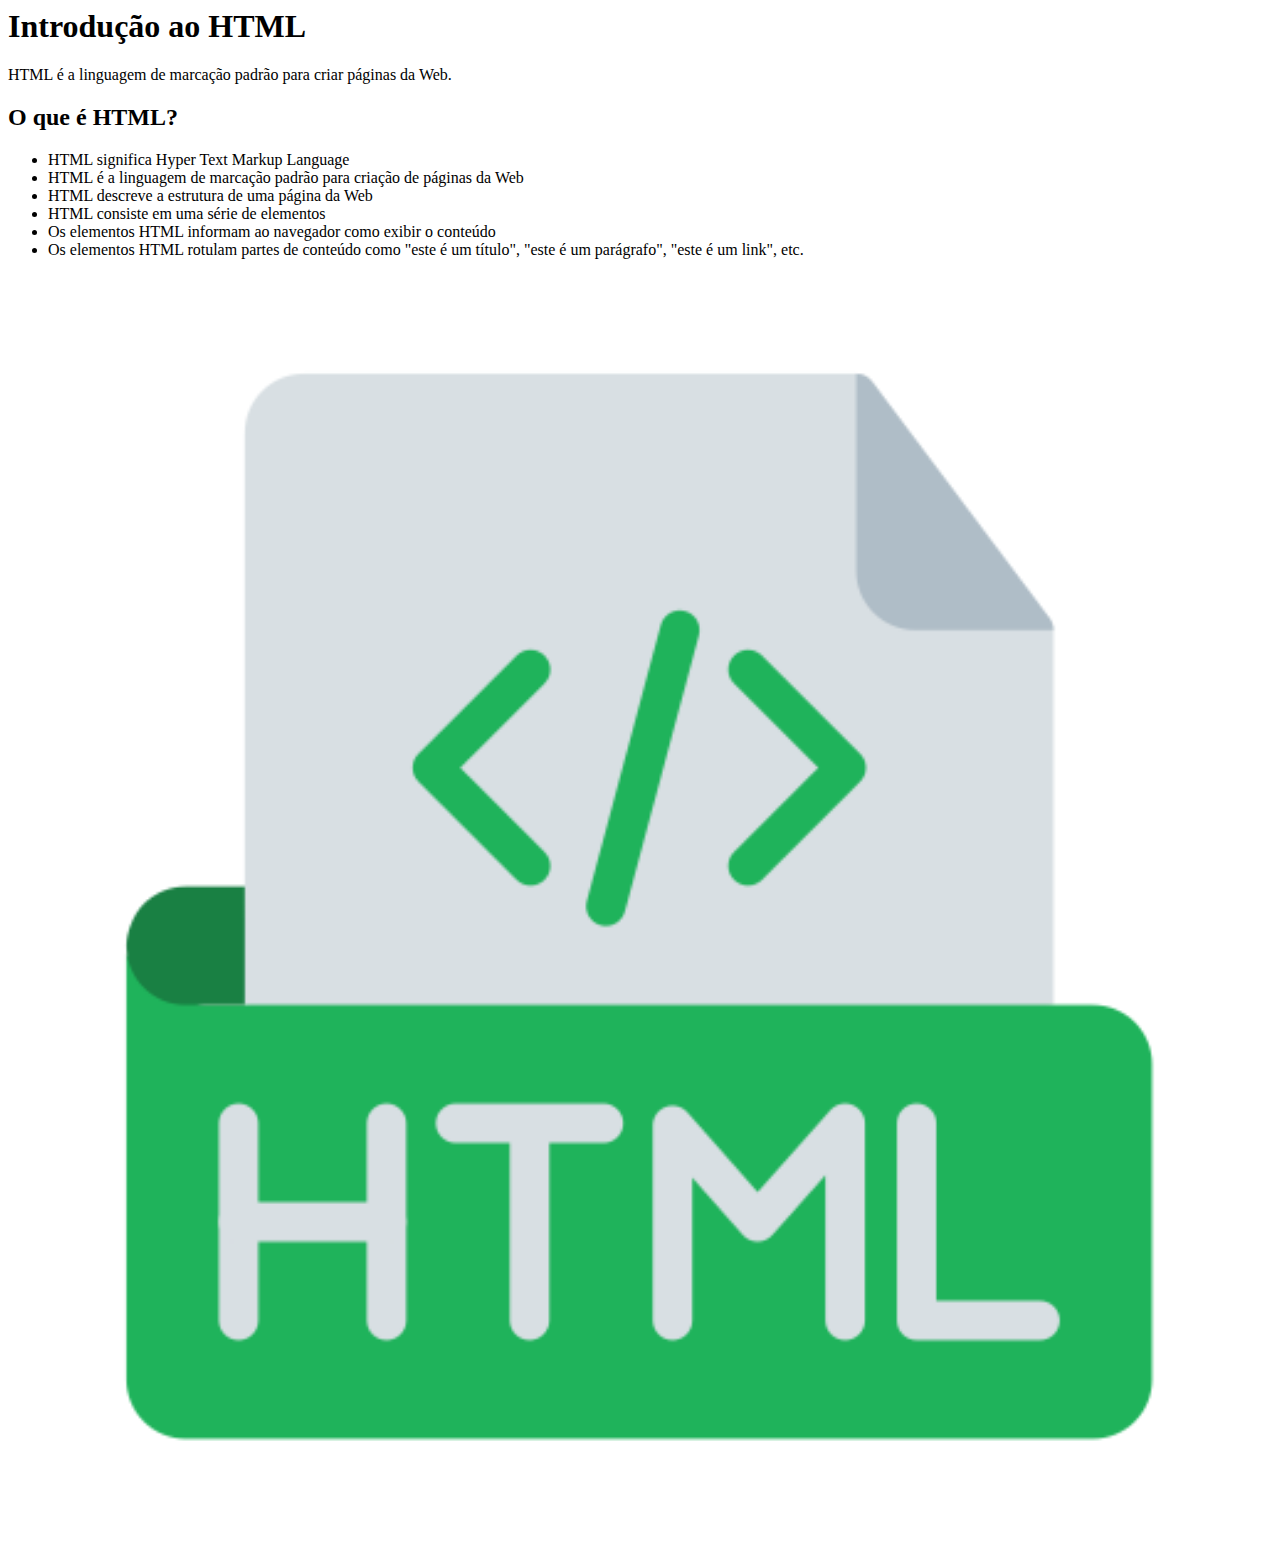
<file: index.html>
<html lang="pt-br">
    <head>
        <meta charset="UTF-8">
        <meta name="viewport" content="width=device-width, initial-scale=1.0">
        <title>Aprendendo HTML </title>
    </head>
    <body>
        <h1>Introdução ao HTML</h1>
        <p>HTML é a linguagem de marcação padrão para criar páginas da Web.</p>
        <h2>O que é HTML?</h2>
        <ul>
            <li>HTML significa Hyper Text Markup Language</li>
            <li>HTML é a linguagem de marcação padrão para criação de páginas da Web</li>
            <li>HTML descreve a estrutura de uma página da Web</li>
            <li>HTML consiste em uma série de elementos</li>
            <li>Os elementos HTML informam ao navegador como exibir o conteúdo</li>
            <li>Os elementos HTML rotulam partes de conteúdo como "este é um título", "este é um parágrafo", "este é um link", etc.</li>
        </ul> 
        <img src="img/logohtml.png" alt="Logotipo html verde" width="100%">
    </body>    
</html>
</file>
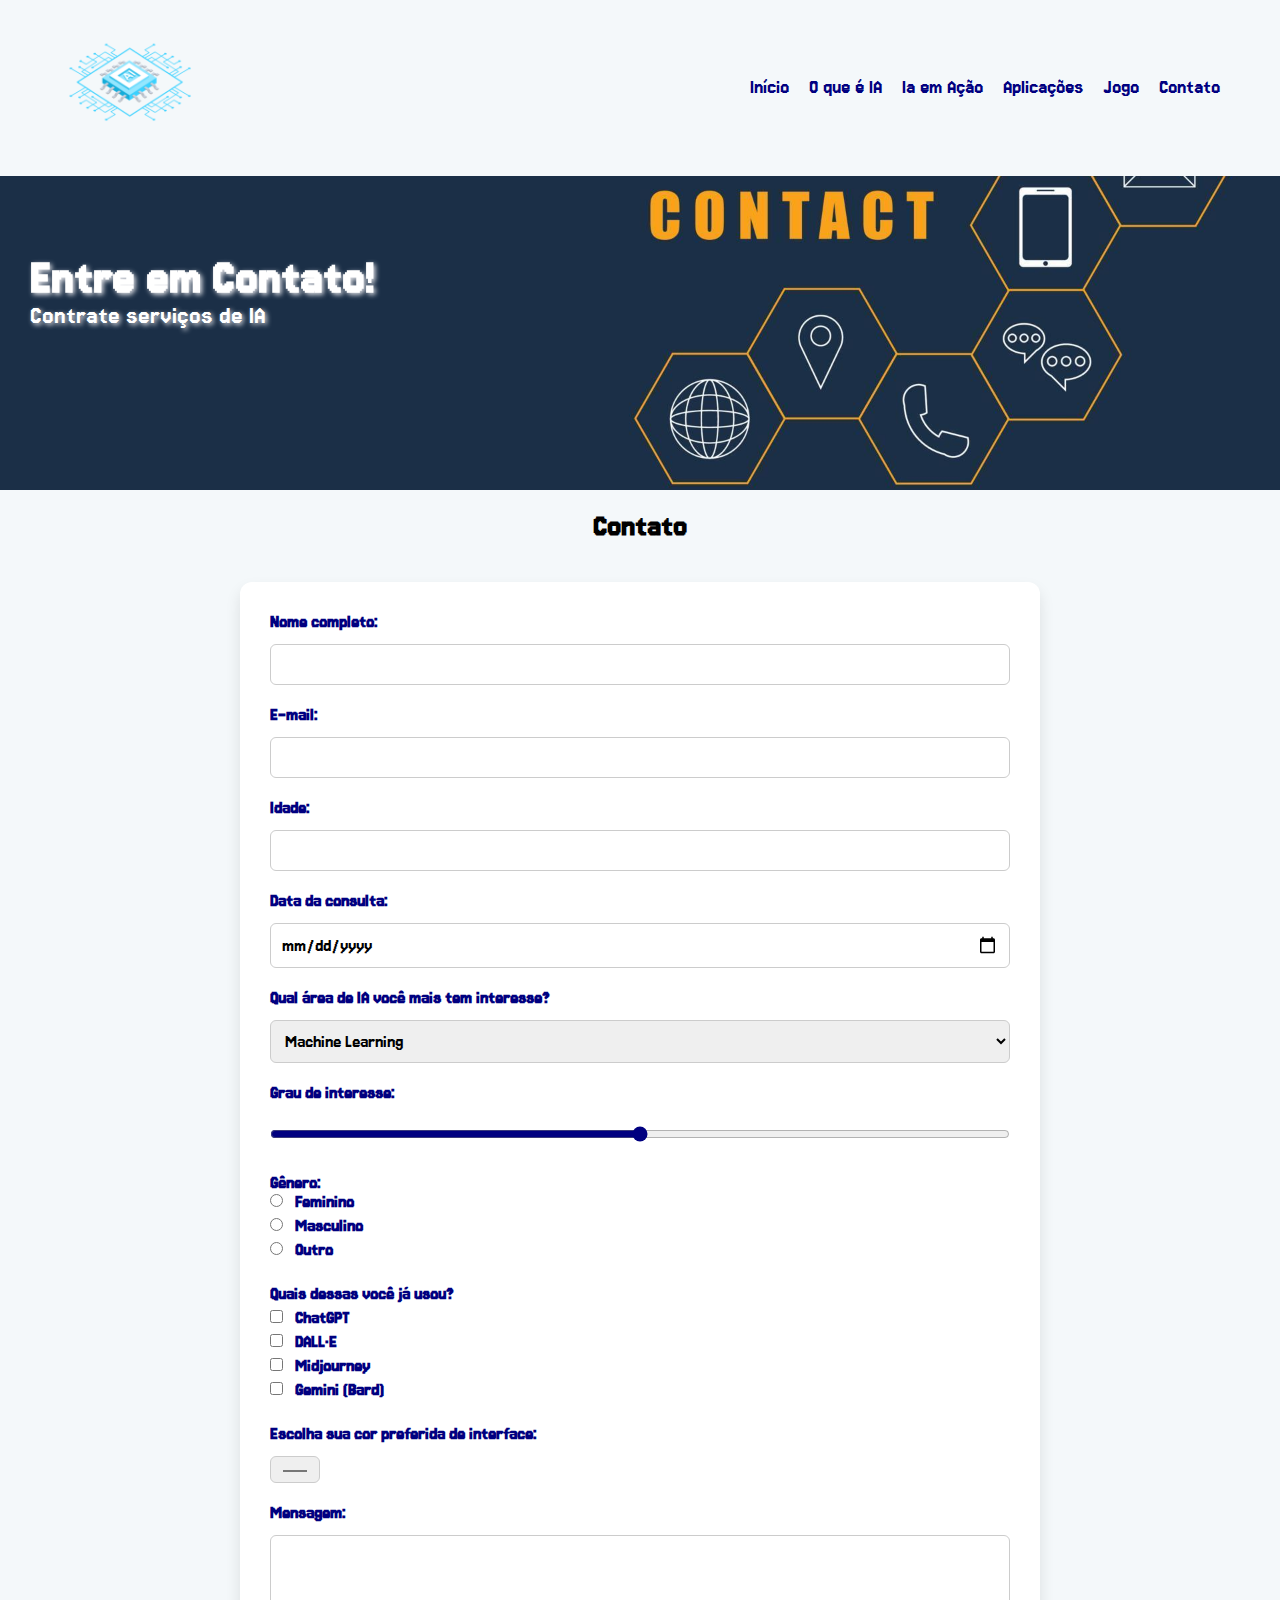
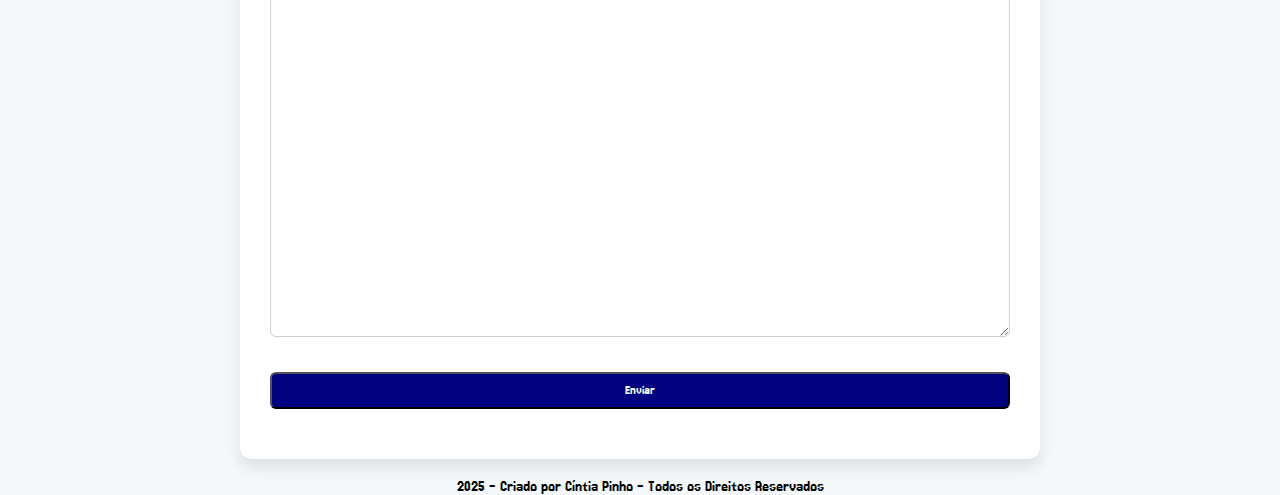
<file: contato.html>
<!DOCTYPE html>
<html lang="pt-br">
<head>
    <meta charset="UTF-8">
    <meta name="viewport" content="width=device-width, initial-scale=1.0">
    <title>Inteligência Artificial</title>
    <link rel="stylesheet" href="css/estilo.css">
    <link rel="shortcut icon" href="img/favicon.png" type="image/x-icon">
    <link rel="preconnect" href="https://fonts.googleapis.com">
    <link rel="preconnect" href="https://fonts.gstatic.com" crossorigin>
    <link href="https://fonts.googleapis.com/css2?family=Jersey+15&display=swap" rel="stylesheet">
</head>
<body>
    <header>
        <div class="container">
            <div class="logo">
              <a href="index.html"><img class="logo" src="img/logoazul.webp" alt="logo de IA"> </a>     
            </div>
            <nav>
                <ul>
                    <li><a href="index.html">Início</a></li>
                    <li><a href="index.html#sobre">O que é IA</a></li>
                    <li><a href="index.html#acao">Ia em Ação</a></li>
                    <li><a href="index.html#aplicacoes">Aplicações</a></li>
                    <li><a href="jogo.html">Jogo</a></li>
                    <li><a href="contato.html">Contato</a></li>
                </ul>
            </nav>
        </div>
    </header>
    <section id="inicio" class="bannercontato">
        <h1>Entre em Contato!</h1>
        <p>Contrate serviços de IA</p>
    </section>
    <main>
        <section id="contato"> 
            <div class="container">
                <h1 class="centraliza">Contato</h1>
                <form class="formulario-contato" action="https://formsubmit.co/profcintiapinho@gmail.com" method="post">
                    <div class="grupo-form">
                      <label for="nome">Nome completo:</label>
                      <input type="text" id="nome" name="nome" required>
                    </div>
              
                    <div class="grupo-form">
                      <label for="email">E-mail:</label>
                      <input type="email" id="email" name="email" required>
                    </div>
              
                    <div class="grupo-form">
                      <label for="idade">Idade:</label>
                      <input type="number" id="idade" name="idade" min="10" max="120">
                    </div>
              
                    <div class="grupo-form">
                      <label for="data">Data da consulta:</label>
                      <input type="date" id="data" name="data">
                    </div>
              
                    <div class="grupo-form">
                      <label for="area">Qual área de IA você mais tem interesse?</label>
                      <select id="area" name="area">
                        <option value="ml">Machine Learning</option>
                        <option value="cv">Visão Computacional</option>
                        <option value="pln">Processamento de Linguagem Natural</option>
                        <option value="generativa">IA Generativa</option>
                      </select>
                    </div>
              
                    <div class="grupo-form">
                      <label>Grau de interesse:</label>
                      <input type="range" min="0" max="100" name="interesse">
                    </div>
              
                    <div class="grupo-form">
                      <p><strong>Gênero:</strong></p>
                      <label>
                          <input type="radio" name="genero" value="feminino">
                          Feminino
                      </label>
                      <label>
                          <input type="radio" name="genero" value="masculino">
                          Masculino
                      </label>
                      <label>
                          <input type="radio" name="genero" value="outro">
                          Outro
                      </label>
                    </div>
              
                    <div class="grupo-form">
                      <label>Quais dessas você já usou?</label>
                      <label>
                        <input type="checkbox" name="ferramenta" value="chatgpt">
                        ChatGPT
                    </label>
                    <label>
                        <input type="checkbox" name="ferramenta" value="dalle">
                        DALL·E
                    </label>
                    <label>
                        <input type="checkbox" name="ferramenta" value="midjourney">
                        Midjourney
                    </label>
                    <label>
                        <input type="checkbox" name="ferramenta" value="gemini">
                        Gemini (Bard)
                    </label>
                    </div>
              
                    <div class="grupo-form">
                      <label for="cor">Escolha sua cor preferida de interface:</label>
                      <input type="color" id="cor" name="cor">
                    </div>
              
                    <div class="grupo-form">
                      <label for="mensagem">Mensagem:</label>
                      <textarea id="mensagem" name="mensagem" rows="20"></textarea>
                    </div>
              
                    <div class="grupo-form centraliza">
                      <button type="submit" class="btn">Enviar</button>
                      <input type="hidden" name="_captcha" value="false"> 
                      <input type="hidden" name="_next" value="https://cintiapinho.github.io/meuprimeirosite_1C_TurmaB_2025/enviadosucesso.html">       
                                 
                    </div>
                  </form>
                </div>               
            </div>
        </section>
       
       
        
    </main>
    <footer>
      <p class="centraliza">2025 - Criado por Cíntia Pinho - Todos os Direitos Reservados</p>
    </footer>      
</body>

</html>
</file>
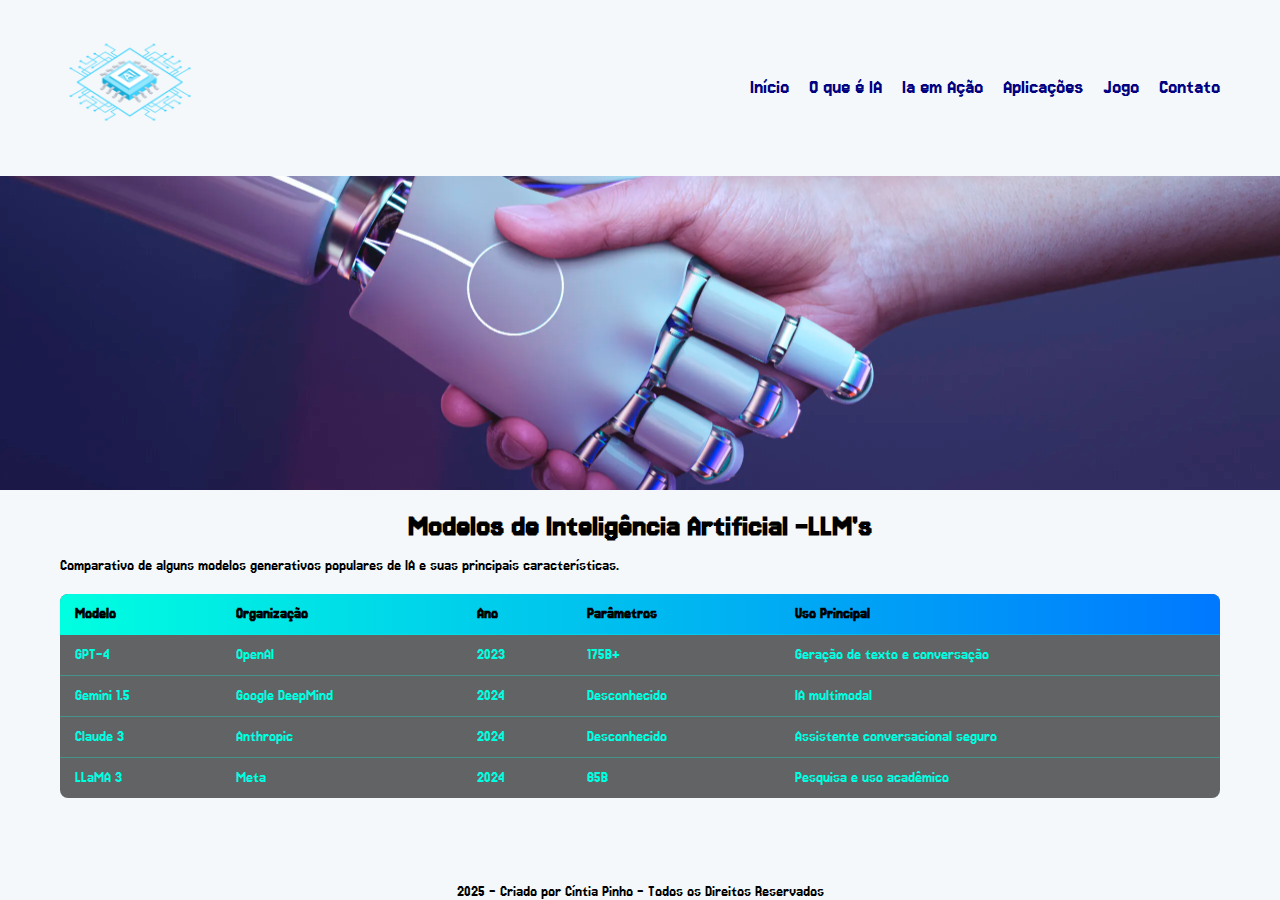
<file: descritivo.html>
<!DOCTYPE html>
<html lang="pt-br">
<head>
    <meta charset="UTF-8">
    <meta name="viewport" content="width=device-width, initial-scale=1.0">
    <title>Inteligência Artificial</title>
    <link rel="stylesheet" href="css/estilo.css">
    <link rel="shortcut icon" href="img/favicon.png" type="image/x-icon">
    <link rel="preconnect" href="https://fonts.googleapis.com">
    <link rel="preconnect" href="https://fonts.gstatic.com" crossorigin>
    <link href="https://fonts.googleapis.com/css2?family=Jersey+15&display=swap" rel="stylesheet">
</head>
<body class="paginamensagem">
    <header>
        <div class="container">
            <div class="logo">
              <a href="index.html"><img class="logo" src="img/logoazul.webp" alt="logo de IA"> </a>     
            </div>
            <nav>
                <ul>
                    <li><a href="index.html">Início</a></li>
                    <li><a href="index.html#sobre">O que é IA</a></li>
                    <li><a href="index.html#acao">Ia em Ação</a></li>
                    <li><a href="index.html#aplicacoes">Aplicações</a></li>
                    <li><a href="jogo.html">Jogo</a></li>
                    <li><a href="contato.html">Contato</a></li>
                </ul>
            </nav>
        </div>
    </header>
    <section id="inicio" class="bannerdescritivo">        
    </section>
    <main>
        <section id="contato"> 
            <div class="container">
                <h1 class="centralizado">Modelos de Inteligência Artificial -LLM's</h1>
                <br>
                <p>Comparativo de alguns modelos generativos populares de IA e suas principais características.</p>
                <div class="tabela-container">                
                    <table class="tabela-ia">
                        <thead>  <!-- Cabeçalho da tabela -->
                            <tr> <!-- primeira linha -->
                                <th>Modelo</th> <!-- Nome do modelo --> <!-- primeira linha, primeira coluna -->
                                <th>Organização</th> <!-- Empresa criadora -->
                                <th>Ano</th> <!-- Ano de lançamento -->
                                <th>Parâmetros</th> <!-- Quantidade de parâmetros do modelo -->
                                <th>Uso Principal</th> <!-- Função principal -->
                            </tr>
                        </thead>
                        <tbody>
                            <tr>  <!-- segunda linha -->
                                <td>GPT-4</td> <!-- segunda linha, primeira coluna -->
                                <td>OpenAI</td>
                                <td>2023</td>
                                <td>175B+</td>
                                <td>Geração de texto e conversação</td>
                            </tr>
                            <tr> <!-- terceira linha -->
                                <td>Gemini 1.5</td>
                                <td>Google DeepMind</td>
                                <td>2024</td>
                                <td>Desconhecido</td>
                                <td>IA multimodal</td>
                            </tr>
                            <tr>
                                <td>Claude 3</td>
                                <td>Anthropic</td>
                                <td>2024</td>
                                <td>Desconhecido</td>
                                <td>Assistente conversacional seguro</td>
                            </tr>
                            <tr>
                                <td>LLaMA 3</td>
                                <td>Meta</td>
                                <td>2024</td>
                                <td>65B</td>
                                <td>Pesquisa e uso acadêmico</td>
                            </tr>
                        </tbody>
                    </table>   
                </div>
            </div>
        </section>
       
        
    </main>
    <footer>
      <p class="centraliza">2025 - Criado por Cíntia Pinho - Todos os Direitos Reservados</p>
    </footer>      
</body>
</html>
</file>
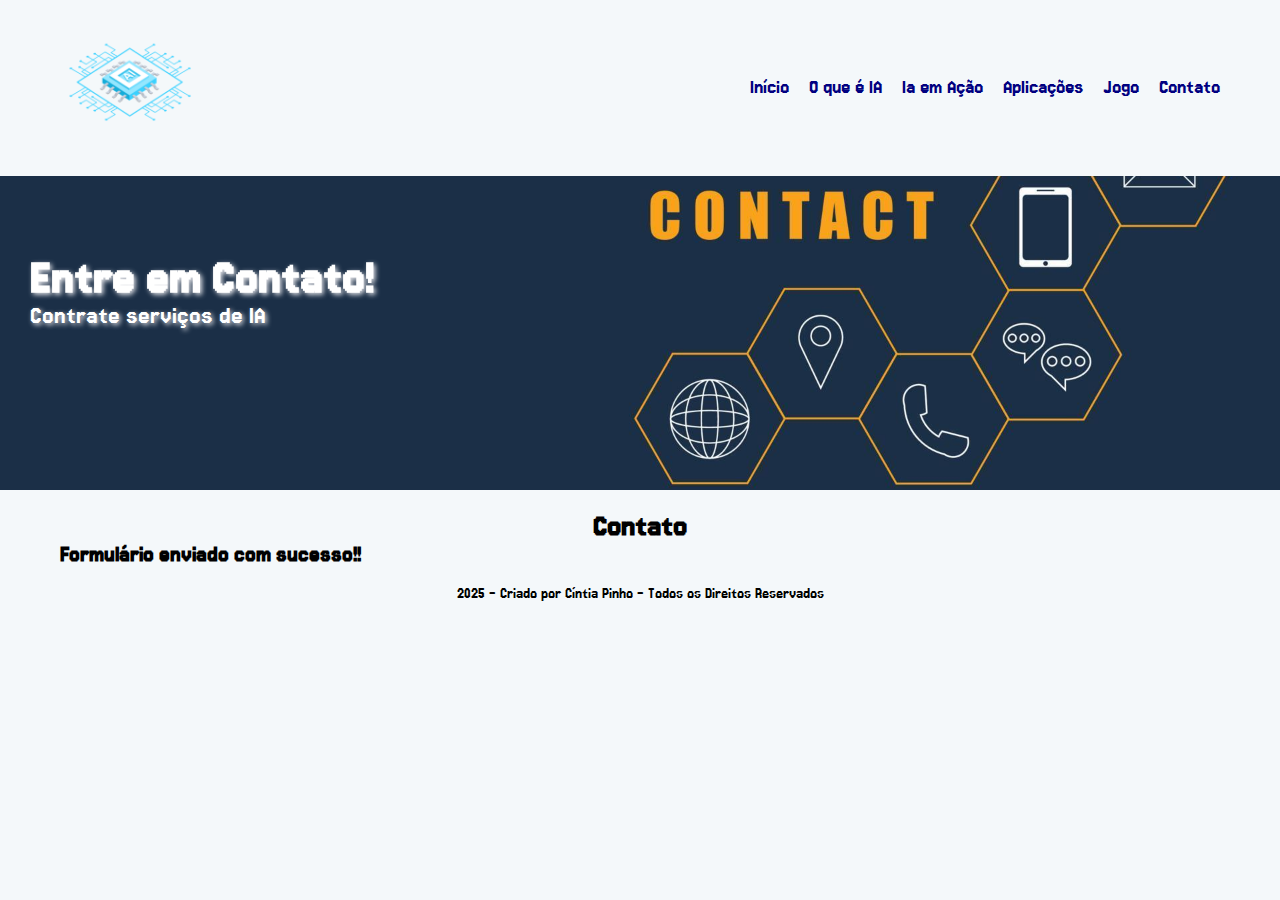
<file: enviado.html>
<!DOCTYPE html>
<html lang="pt-br">
<head>
    <meta charset="UTF-8">
    <meta name="viewport" content="width=device-width, initial-scale=1.0">
    <title>Inteligência Artificial</title>
    <link rel="stylesheet" href="css/estilo.css">
    <link rel="shortcut icon" href="img/favicon.png" type="image/x-icon">
    <link rel="preconnect" href="https://fonts.googleapis.com">
    <link rel="preconnect" href="https://fonts.gstatic.com" crossorigin>
    <link href="https://fonts.googleapis.com/css2?family=Jersey+15&display=swap" rel="stylesheet">
</head>
<body>
    <header>
        <div class="container">
            <div class="logo">
              <a href="index.html"><img class="logo" src="img/logoazul.webp" alt="logo de IA"> </a>     
            </div>
            <nav>
                <ul>
                    <li><a href="index.html">Início</a></li>
                    <li><a href="index.html#sobre">O que é IA</a></li>
                    <li><a href="index.html#acao">Ia em Ação</a></li>
                    <li><a href="index.html#aplicacoes">Aplicações</a></li>
                    <li><a href="jogo.html">Jogo</a></li>
                    <li><a href="contato.html">Contato</a></li>
                </ul>
            </nav>
        </div>
    </header>
    <section id="inicio" class="bannercontato">
        <h1>Entre em Contato!</h1>
        <p>Contrate serviços de IA</p>
    </section>
    <main>
        <section id="contato"> 
            <div class="container">
                <h1 class="centraliza">Contato</h1>
                <h2>Formulário enviado com sucesso!!</h2>                
                              
            </div>
        </section>
       
       
        
    </main>
    <footer>
      <p class="centraliza">2025 - Criado por Cíntia Pinho - Todos os Direitos Reservados</p>
    </footer>      
</body>

</html>
</file>
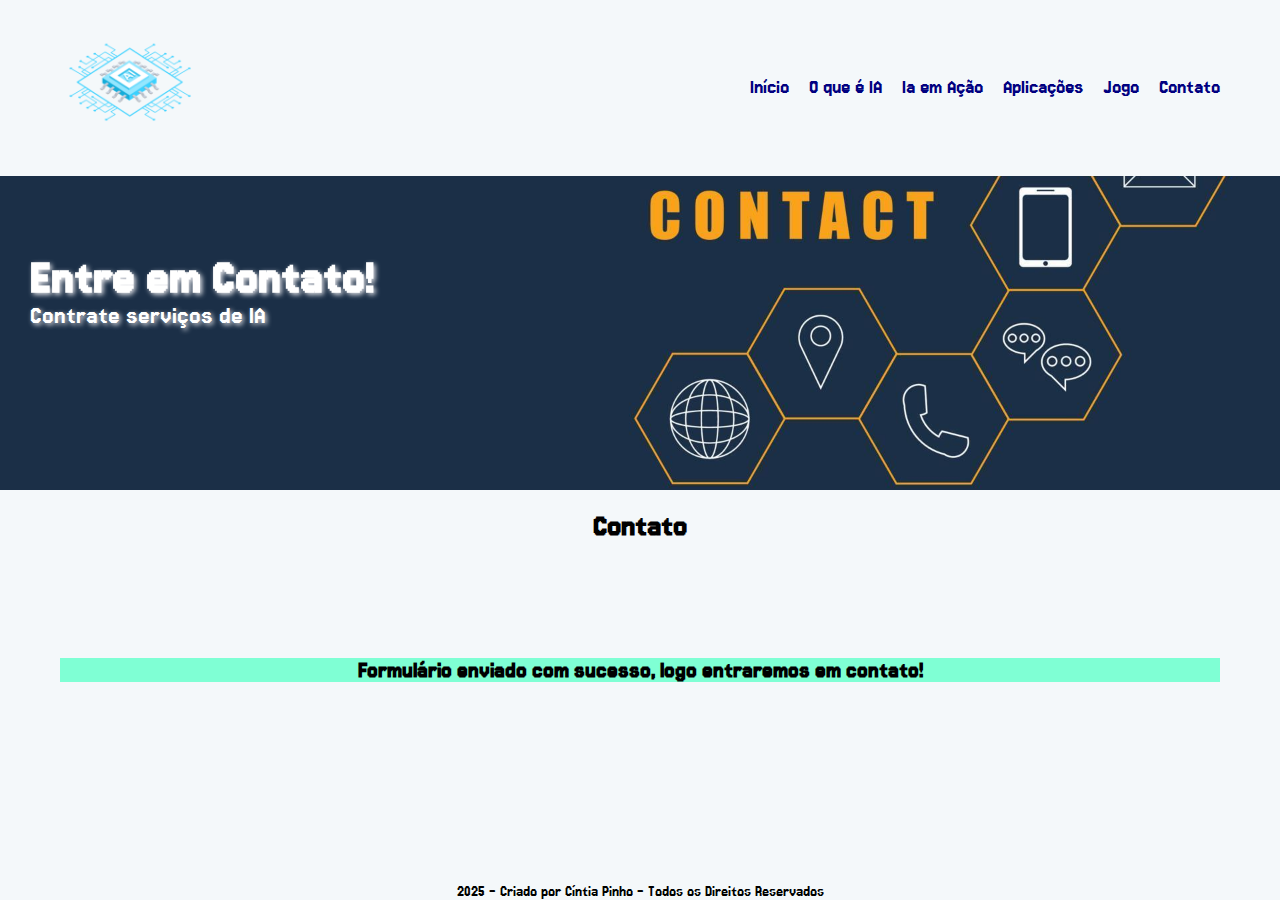
<file: enviadosucesso.html>
<!DOCTYPE html>
<html lang="pt-br">
<head>
    <meta charset="UTF-8">
    <meta name="viewport" content="width=device-width, initial-scale=1.0">
    <title>Inteligência Artificial</title>
    <link rel="stylesheet" href="css/estilo.css">
    <link rel="shortcut icon" href="img/favicon.png" type="image/x-icon">
    <link rel="preconnect" href="https://fonts.googleapis.com">
    <link rel="preconnect" href="https://fonts.gstatic.com" crossorigin>
    <link href="https://fonts.googleapis.com/css2?family=Jersey+15&display=swap" rel="stylesheet">
</head>
<body class="paginamensagem">
    <header>
        <div class="container">
            <div class="logo">
              <a href="index.html"><img class="logo" src="img/logoazul.webp" alt="logo de IA"> </a>     
            </div>
            <nav>
                <ul>
                    <li><a href="index.html">Início</a></li>
                    <li><a href="index.html#sobre">O que é IA</a></li>
                    <li><a href="index.html#acao">Ia em Ação</a></li>
                    <li><a href="index.html#aplicacoes">Aplicações</a></li>
                    <li><a href="jogo.html">Jogo</a></li>
                    <li><a href="contato.html">Contato</a></li>
                </ul>
            </nav>
        </div>
    </header>
    <section id="inicio" class="bannercontato">
        <h1>Entre em Contato!</h1>
        <p>Contrate serviços de IA</p>
    </section>
    <main>
        <section id="contato"> 
            <div class="container">
                <h1 class="centraliza">Contato</h1>
                <h2 class="centraliza mensagem">Formulário enviado com sucesso, logo entraremos em contato!</h2>                
                </div>               
            </div>
        </section>
       
       
        
    </main>
    <footer>
      <p class="centraliza">2025 - Criado por Cíntia Pinho - Todos os Direitos Reservados</p>
    </footer>      
</body>
</html>
</file>
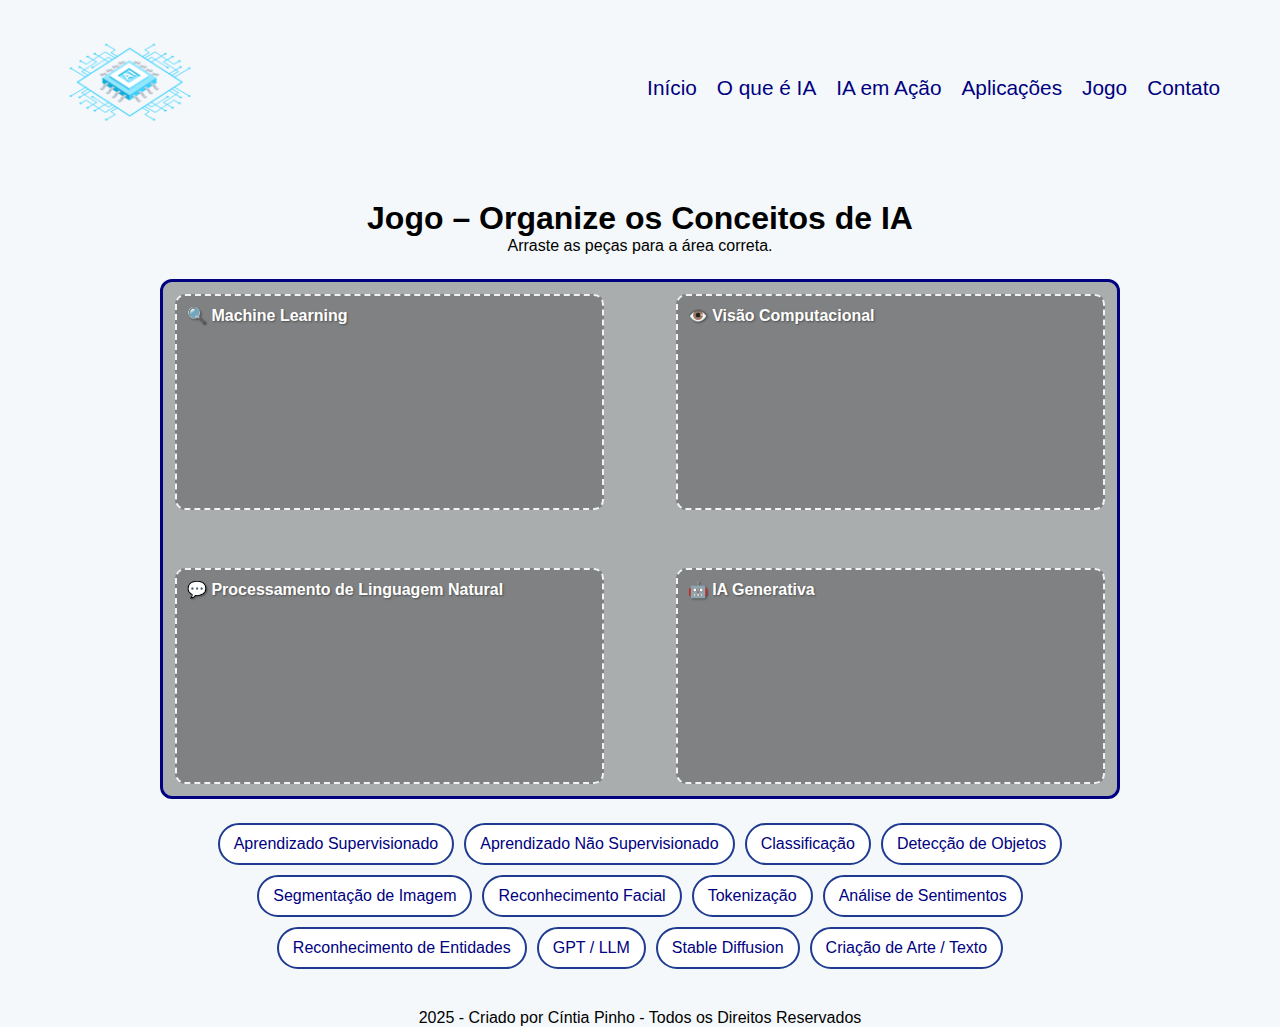
<file: jogo.html>
<!DOCTYPE html>
<!-- Declara que este documento é HTML5 -->
<html lang="pt-BR">
<!-- Início do documento HTML, idioma definido como português do Brasil -->

<head>
<meta charset="UTF-8" />
<!-- Define a codificação de caracteres como UTF-8 -->
<meta name="viewport" content="width=device-width, initial-scale=1.0"/>

<!-- Permite que a página seja responsiva em dispositivos móveis -->

<link rel="stylesheet" href="css/estilo.css">

<title>Position + Drag & Drop – IA</title>
<!-- Título que aparece na aba do navegador -->


</head>

<body>
    <header>
        <div class="container">
          <div class="logo">
            <a href="index.html"><img class="logo" src="img/logoazul.webp" alt="logo de IA"></a>
          </div>
          <nav>
            <ul>
              <li><a href="index.html#inicio">Início</a></li>
              <li><a href="index.html#sobre">O que é IA</a></li>
              <li><a href="index.html#acao">IA em Ação</a></li>
              <li><a href="index.html#aplicacoes">Aplicações</a></li>
              <li><a href="jogo.html">Jogo</a></li>
              <li><a href="contato.html">Contato</a></li>
            </ul>
          </nav>
        </div>
      </header>
    
      <main class="mainjogo">
        <section id="jogo">
          <h1 class="centraliza">Jogo – Organize os Conceitos de IA</h1>
          <p class="centraliza">Arraste as peças para a área correta.</p>
    
          <div class="jogo-container">
            <div class="dropzone topleft" data-zone="ml">
              <h3>🔍 Machine Learning</h3>
            </div>
            <div class="dropzone topright" data-zone="cv">
              <h3>👁️ Visão Computacional</h3>
            </div>
            <div class="dropzone bottomleft" data-zone="pln">
              <h3>💬 Processamento de Linguagem Natural</h3>
            </div>
            <div class="dropzone bottomright" data-zone="ia-gen">
              <h3>🤖 IA Generativa</h3>
            </div>
          </div>
    
          <div class="tray">
            <!-- Machine Learning -->
            <div class="item" id="p1" draggable="true" data-answers="ml">Aprendizado Supervisionado</div>
            <div class="item" id="p2" draggable="true" data-answers="ml">Aprendizado Não Supervisionado</div>
            <div class="item" id="p3" draggable="true" data-answers="ml">Classificação</div>
    
            <!-- Visão Computacional -->
            <div class="item" id="p4" draggable="true" data-answers="cv">Detecção de Objetos</div>
            <div class="item" id="p5" draggable="true" data-answers="cv">Segmentação de Imagem</div>
            <div class="item" id="p6" draggable="true" data-answers="cv">Reconhecimento Facial</div>
    
            <!-- Processamento de Linguagem Natural -->
            <div class="item" id="p7" draggable="true" data-answers="pln">Tokenização</div>
            <div class="item" id="p8" draggable="true" data-answers="pln">Análise de Sentimentos</div>
            <div class="item" id="p9" draggable="true" data-answers="pln">Reconhecimento de Entidades</div>
    
            <!-- IA Generativa -->
            <div class="item" id="p10" draggable="true" data-answers="ia-gen">GPT / LLM</div>
            <div class="item" id="p11" draggable="true" data-answers="ia-gen">Stable Diffusion</div>
            <div class="item" id="p12" draggable="true" data-answers="ia-gen">Criação de Arte / Texto</div>
          </div>
        </section>
      </main>
    
      <footer>
        <p class="centraliza">2025 - Criado por Cíntia Pinho - Todos os Direitos Reservados</p>
      </footer>
    
      <!-- Script Drag & Drop -->
      <script>
        const items = document.querySelectorAll('.item');
        const zones = document.querySelectorAll('.dropzone');
    
        items.forEach(it => {
          it.addEventListener('dragstart', e => {
            e.dataTransfer.setData('text/plain', it.id);
            setTimeout(() => it.classList.add('dragging'), 0);
          });
          it.addEventListener('dragend', () => it.classList.remove('dragging'));
        });
    
        zones.forEach(z => {
          z.addEventListener('dragover', e => e.preventDefault());
          z.addEventListener('dragenter', () => z.classList.add('over'));
          z.addEventListener('dragleave', () => z.classList.remove('over'));
    
          z.addEventListener('drop', e => {
            e.preventDefault();
            z.classList.remove('over');
    
            const id = e.dataTransfer.getData('text/plain');
            const piece = document.getElementById(id);
            const allowed = (piece.dataset.answers || '').split(',').map(s => s.trim());
            const zoneKey = z.dataset.zone;
    
            if (allowed.includes(zoneKey)) {
              z.appendChild(piece);
              piece.classList.add('ok');
              piece.setAttribute('draggable','false');
              piece.style.cursor = 'default';
            } else {
              piece.classList.add('nope');
              setTimeout(() => piece.classList.remove('nope'), 350);
            }
          });
        });
      </script>
    

</body>
</html>
</file>
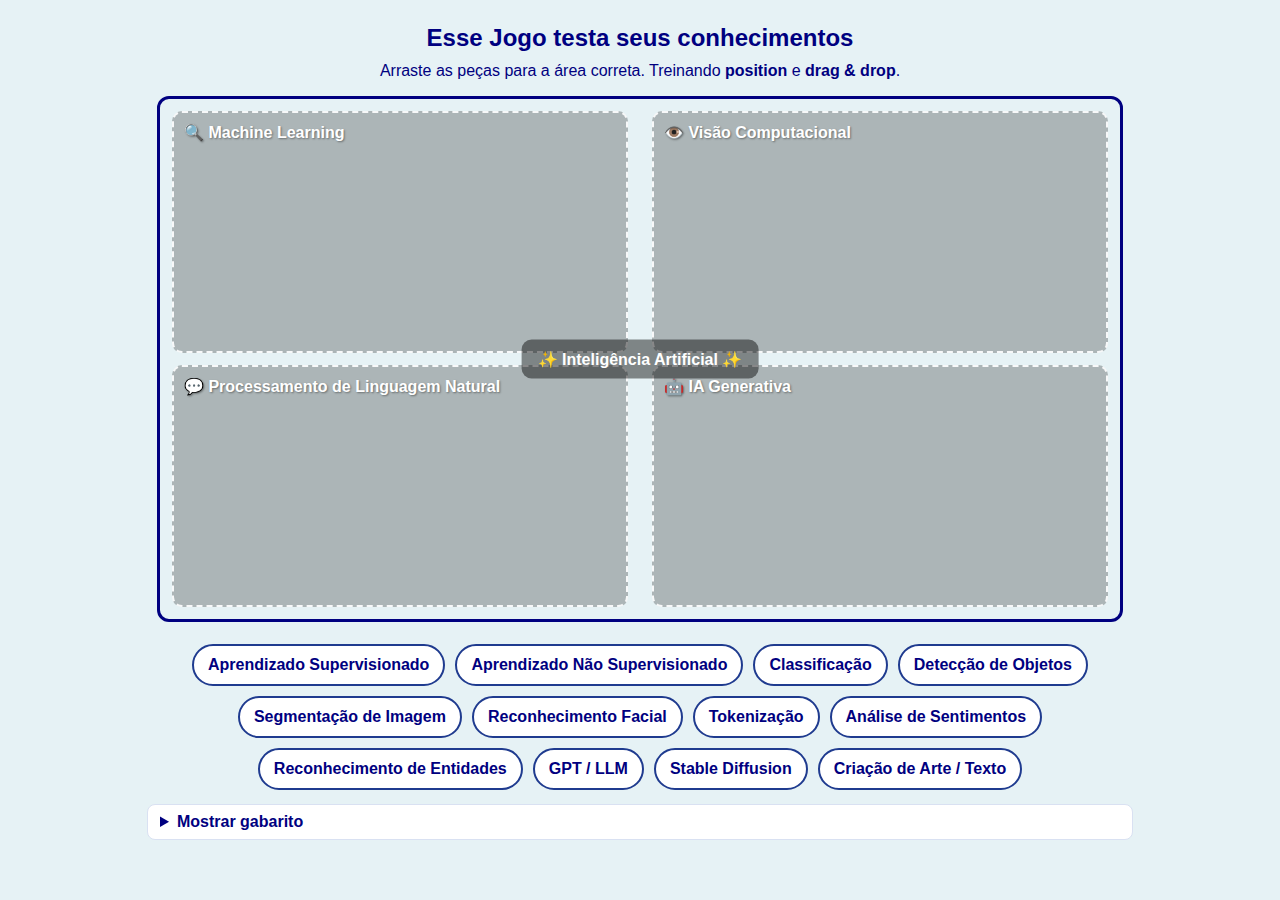
<file: teste.html>
<!DOCTYPE html>
<!-- Declara que este documento é HTML5 -->
<html lang="pt-BR">
<!-- Início do documento HTML, idioma definido como português do Brasil -->

<head>
<meta charset="UTF-8" />
<!-- Define a codificação de caracteres como UTF-8 -->
<meta name="viewport" content="width=device-width, initial-scale=1.0"/>
<!-- Permite que a página seja responsiva em dispositivos móveis -->
<title>Position + Drag & Drop – IA</title>
<!-- Título que aparece na aba do navegador -->

<style>
  /* ====== Estilo geral (cores no seu tema) ====== */
  :root{
    /* Variáveis CSS para cores usadas em todo o site */
    --azul:#000080;
    --azul2:#1f3b8f;
    --ciano:#00c2ff;
    --verde:#24c47e;
    --rosa:#ff3ea5;
    --roxo:#7a40ff;
    --bg:#e6f2f5;
  }

  body{
    margin:0; padding:24px;
    font-family: Arial, sans-serif;
    background: var(--bg); /* fundo da página */
    color: var(--azul); /* cor padrão do texto */
  }
  h2, p { text-align:center; margin:0 0 10px; }
  /* Centraliza títulos e parágrafos e adiciona espaço inferior */

  /* ====== Área principal com posição absoluta nas zonas ====== */
  .container{
    position: relative;                /* referencia para filhos absolute */
    width: 100%;
    max-width: 960px;
    height: 520px;                     /* altura fixa */
    margin: 16px auto 22px;            /* centraliza horizontalmente */
    border: 3px solid var(--azul);
    border-radius: 12px;
    overflow: hidden;                  /* evita que elementos saiam da área */
    background-image: url("https://images.unsplash.com/photo-1504384308090-c894fdcc538d?q=80&w=1600&auto=format&fit=crop");
    background-size: cover;            /* cobre toda a área */
    background-position: center;
  }

  /* Título central só para estética */
  .center-banner{
    position:absolute; top:50%; left:50%;
    transform: translate(-50%,-50%); /* centraliza exato no meio */
    background: rgba(0,0,0,.45);     /* fundo semi-transparente */
    color:#fff; padding:10px 16px;
    border-radius:10px; font-weight:bold;
    pointer-events:none;               /* não bloqueia arraste/drops abaixo */
  }

  /* ====== Zonas de drop (cantos) ====== */
  .dropzone{
    position:absolute;
    width: 45%; height: 42%;
    border: 2px dashed rgba(255,255,255,.9); /* borda tracejada */
    border-radius: 10px;
    display:flex; flex-wrap: wrap; gap:8px; /* organiza itens dentro */
    align-items: flex-start; justify-content: flex-start;
    padding: 10px; color:#fff;
    background: rgba(0,0,0,.25); /* leve transparência */
  }
  .dropzone h3{
    margin: 0 0 6px;
    font-size: 16px; width:100%;
    text-shadow: 1px 1px 2px rgba(0,0,0,.4); /* sombra no texto */
  }

  .topleft    { top:12px;  left:12px;  }
  .topright   { top:12px;  right:12px; }
  .bottomleft { bottom:12px; left:12px;}
  .bottomright{ bottom:12px; right:12px;}
  /* Define posição de cada zona dentro do container */

  /* realce quando algo está sobrevoando a zona */
  .dropzone.over{
    border-style: solid;
    box-shadow: 0 0 0 3px rgba(255,255,255,.2) inset;
  }

  /* ====== Peças arrastáveis (bolinhas/pílulas) ====== */
  .tray{
    max-width: 960px; margin: 0 auto;
    display:flex; flex-wrap: wrap; gap:10px;
    align-items:center; justify-content:center;
  }

  .item{
    padding:10px 14px;
    border-radius: 999px; /* deixa totalmente arredondado */
    background: #fff;
    border: 2px solid var(--azul2);
    color: var(--azul);
    font-weight: 700;
    cursor: grab; user-select: none; /* cursor de arraste e não permite seleção de texto */
  }
  .item:active{ cursor: grabbing; }

  /* feedbacks visuais quando colocado correto ou incorreto */
  .item.ok{
    background: var(--verde);
    color:#fff; border-color: var(--verde);
  }
  .item.nope{
    animation: shake .25s linear 2; /* animação de "tremor" */
    border-color: #d14141;
  }
  @keyframes shake{
    0%,100%{ transform: translateX(0); }
    25%{ transform: translateX(-6px);}
    75%{ transform: translateX(6px); }
  }

  /* dica visual do gabarito */
  details{
    max-width:960px; margin: 14px auto 0;
    background:#fff; border-radius:8px;
    border:1px solid #d9e1f2; padding:8px 12px;
  }
  summary{ cursor:pointer; font-weight:700; color:var(--azul); }
  details ul{ margin:8px 0 0 18px; }

  /* torna a página utilizável em telas menores */
  @media (max-width:700px){
    .container{ height: 420px; }
    .dropzone{ width:46%; height:43%; padding:8px; }
    .dropzone h3{ font-size: 14px; }
    .item{ font-size: 14px; padding:8px 12px; }
  }
</style>
</head>

<body>

  <h2>Esse Jogo testa seus conhecimentos</h2>
  
  <p>Arraste as peças para a área correta. Treinando <b>position</b> e <b>drag & drop</b>.</p>

  <!-- Zonas absolutas dentro do container -->
  <div class="container">
    <!-- Zonas atualizadas -->
    <div class="dropzone topleft" data-zone="ml">
      <h3>🔍 Machine Learning</h3>
    </div>
  
    <div class="dropzone topright" data-zone="cv">
      <h3>👁️ Visão Computacional</h3>
    </div>
  
    <div class="dropzone bottomleft" data-zone="pln">
      <h3>💬 Processamento de Linguagem Natural</h3>
    </div>
  
    <div class="dropzone bottomright" data-zone="ia-gen">
      <h3>🤖 IA Generativa</h3>
    </div>
  
    <div class="center-banner">✨ Inteligência Artificial ✨</div>
  </div>
  
  <!-- Bandeja de peças (draggables) -->
  <div class="tray">
    <!-- Machine Learning -->
    <div class="item" id="p1" draggable="true" data-answers="ml">Aprendizado Supervisionado</div>
    <div class="item" id="p2" draggable="true" data-answers="ml">Aprendizado Não Supervisionado</div>
    <div class="item" id="p3" draggable="true" data-answers="ml">Classificação</div>
  
    <!-- Visão Computacional -->
    <div class="item" id="p4" draggable="true" data-answers="cv">Detecção de Objetos</div>
    <div class="item" id="p5" draggable="true" data-answers="cv">Segmentação de Imagem</div>
    <div class="item" id="p6" draggable="true" data-answers="cv">Reconhecimento Facial</div>
  
    <!-- Processamento de Linguagem Natural -->
    <div class="item" id="p7" draggable="true" data-answers="pln">Tokenização</div>
    <div class="item" id="p8" draggable="true" data-answers="pln">Análise de Sentimentos</div>
    <div class="item" id="p9" draggable="true" data-answers="pln">Reconhecimento de Entidades</div>
  
    <!-- IA Generativa -->
    <div class="item" id="p10" draggable="true" data-answers="ia-gen">GPT / LLM</div>
    <div class="item" id="p11" draggable="true" data-answers="ia-gen">Stable Diffusion</div>
    <div class="item" id="p12" draggable="true" data-answers="ia-gen">Criação de Arte / Texto</div>
  </div>
  
  <!-- Gabarito visível sob demanda -->
  <details>
    <summary>Mostrar gabarito</summary>
    <ul>
      <li><b>Aprendizado Supervisionado</b> → Machine Learning</li>
      <li><b>Aprendizado Não Supervisionado</b> → Machine Learning</li>
      <li><b>Classificação</b> → Machine Learning</li>
  
      <li><b>Detecção de Objetos</b> → Visão Computacional</li>
      <li><b>Segmentação de Imagem</b> → Visão Computacional</li>
      <li><b>Reconhecimento Facial</b> → Visão Computacional</li>
  
      <li><b>Tokenização</b> → Processamento de Linguagem Natural</li>
      <li><b>Análise de Sentimentos</b> → Processamento de Linguagem Natural</li>
      <li><b>Reconhecimento de Entidades</b> → Processamento de Linguagem Natural</li>
  
      <li><b>GPT / LLM</b> → IA Generativa</li>
      <li><b>Stable Diffusion</b> → IA Generativa</li>
      <li><b>Criação de Arte / Texto</b> → IA Generativa</li>
    </ul>
  </details>
<script>
/*
  Drag & Drop nativo:
  - Cada .item tem draggable="true" e data-answers="ml,chat"
  - Cada .dropzone tem data-zone="ml|robo|nn|chat"
  - No drop, verificamos se a peça corresponde à zona
*/

const items = document.querySelectorAll('.item');  // seleciona todas as peças
const zones = document.querySelectorAll('.dropzone'); // seleciona todas as zonas

items.forEach(it => {
  it.addEventListener('dragstart', e => {
    e.dataTransfer.setData('text/plain', it.id); 
    // identifica qual item está sendo arrastado
    setTimeout(() => it.classList.add('dragging'), 0);
    // adiciona classe para possível estilização enquanto arrasta
  });
  it.addEventListener('dragend', () => it.classList.remove('dragging'));
  // remove a classe quando termina de arrastar
});

zones.forEach(z => {
  z.addEventListener('dragover', e => e.preventDefault()); 
  // permite soltar na zona
  z.addEventListener('dragenter', () => z.classList.add('over'));
  // efeito visual quando item entra na zona
  z.addEventListener('dragleave', () => z.classList.remove('over'));
  // remove efeito quando item sai da zona

  z.addEventListener('drop', e => {
    e.preventDefault();
    z.classList.remove('over');

    const id = e.dataTransfer.getData('text/plain'); 
    // pega id do item arrastado
    const piece = document.getElementById(id); 
    const allowed = (piece.dataset.answers || '').split(',').map(s => s.trim()); 
    // converte lista de zonas válidas
    const zoneKey = z.dataset.zone;

    if (allowed.includes(zoneKey)) {
      // correto → encaixa na zona
      z.appendChild(piece);
      piece.classList.add('ok');
      piece.setAttribute('draggable','false');
      piece.style.cursor = 'default';
    } else {
      // errado → aplica efeito shake
      piece.classList.add('nope');
      setTimeout(() => piece.classList.remove('nope'), 350);
    }
  });
});

/* Dica: botão "Resetar" poderia mover todas as peças de volta para .tray
   e reativar draggable="true" */
</script>

</body>
</html>
</file>
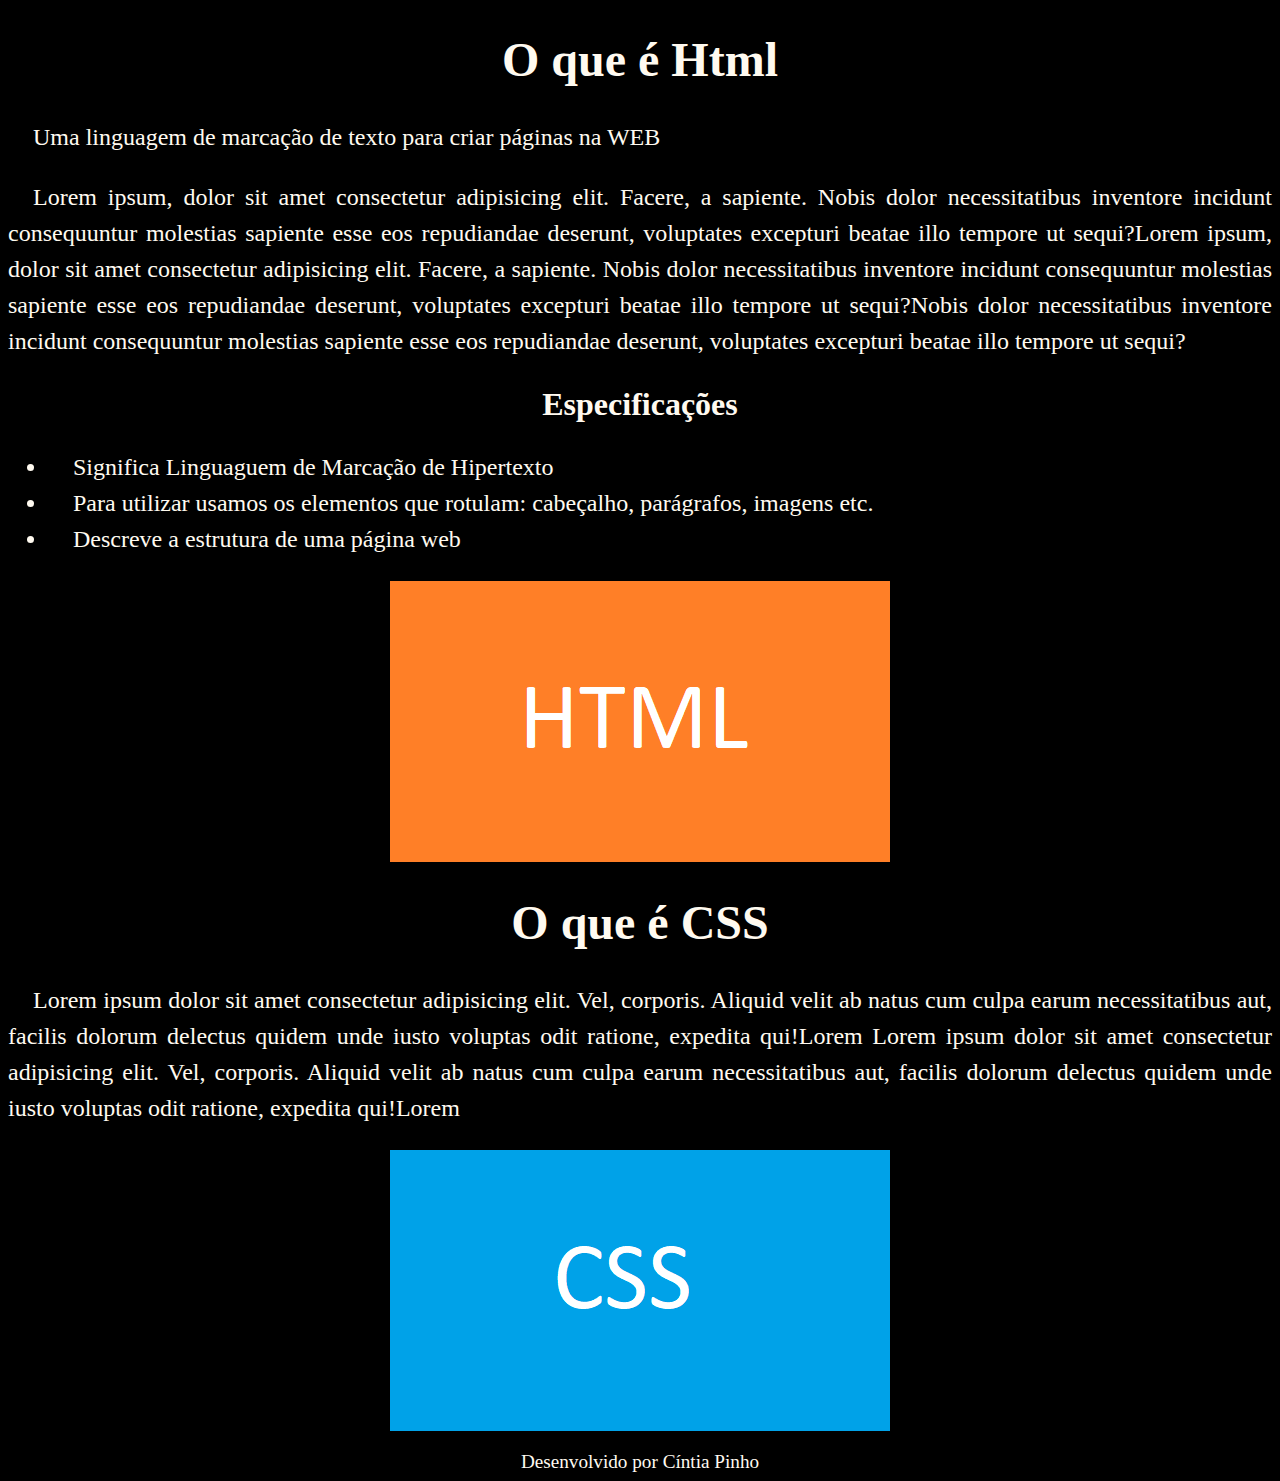
<file: cssinlineexterno/indexinline.html>
<!DOCTYPE html>
<html lang="pt-br">
<head>
    <meta charset="UTF-8">
    <meta name="viewport" content="width=device-width, initial-scale=1.0">
    <title>Site sem Internet</title>
</head>
<body style="background-color: black;">
    <h1 style="color:floralwhite; text-align: center; font-size: 3em;">O que é Html</h1>
    <p style="font-size: 1.5em; line-height: 1.5; color:floralwhite; text-align: justify; text-indent: 25px;"">Uma linguagem de marcação de texto para criar páginas na WEB</p>
    <p style="font-size: 1.5em; line-height: 1.5; color:floralwhite; text-align: justify; text-indent: 25px;">Lorem ipsum, dolor sit amet consectetur adipisicing elit. Facere, a sapiente. Nobis dolor necessitatibus inventore incidunt consequuntur molestias sapiente esse eos repudiandae deserunt, voluptates excepturi beatae illo tempore ut sequi?Lorem ipsum, dolor sit amet consectetur adipisicing elit. Facere, a sapiente. Nobis dolor necessitatibus inventore incidunt consequuntur molestias sapiente esse eos repudiandae deserunt, voluptates excepturi beatae illo tempore ut sequi?Nobis dolor necessitatibus inventore incidunt consequuntur molestias sapiente esse eos repudiandae deserunt, voluptates excepturi beatae illo tempore ut sequi?</p>
    <h2 style="color:floralwhite; text-align: center; font-size: 2em;">Especificações</h2>
    <ul style="font-size: 1.5em; line-height: 1.5; color:floralwhite; text-align: justify; text-indent: 25px;">
        <li>Significa Linguaguem de Marcação de Hipertexto</li>
        <li>Para utilizar usamos os elementos que rotulam: cabeçalho, parágrafos, imagens etc.</li>
        <li>Descreve a estrutura de uma página web</li>
    </ul>
    <img src="img/imagem1.png" alt="um texto escrito imagem1 com fundo roxo" style="display: block; margin: auto;">
    <h1 style="color:floralwhite; text-align: center; font-size: 3em;">O que é CSS</h1>
    <p style="font-size: 1.5em; line-height: 1.5; color:floralwhite; text-align: justify; text-indent: 25px;">Lorem ipsum dolor sit amet consectetur adipisicing elit. Vel, corporis. Aliquid velit ab natus cum culpa earum necessitatibus aut, facilis dolorum delectus quidem unde iusto voluptas odit ratione, expedita qui!Lorem Lorem ipsum dolor sit amet consectetur adipisicing elit. Vel, corporis. Aliquid velit ab natus cum culpa earum necessitatibus aut, facilis dolorum delectus quidem unde iusto voluptas odit ratione, expedita qui!Lorem</p>
    <figure style="text-align: center;">
        <img src="img/imagem2.png" alt="Imagem2 fundo azul cor amarela">
    </figure>    

    <footer style="color:floralwhite; text-align: center; font-size: 1.2em;">Desenvolvido por Cíntia Pinho</footer>
</body>
</html>
</file>
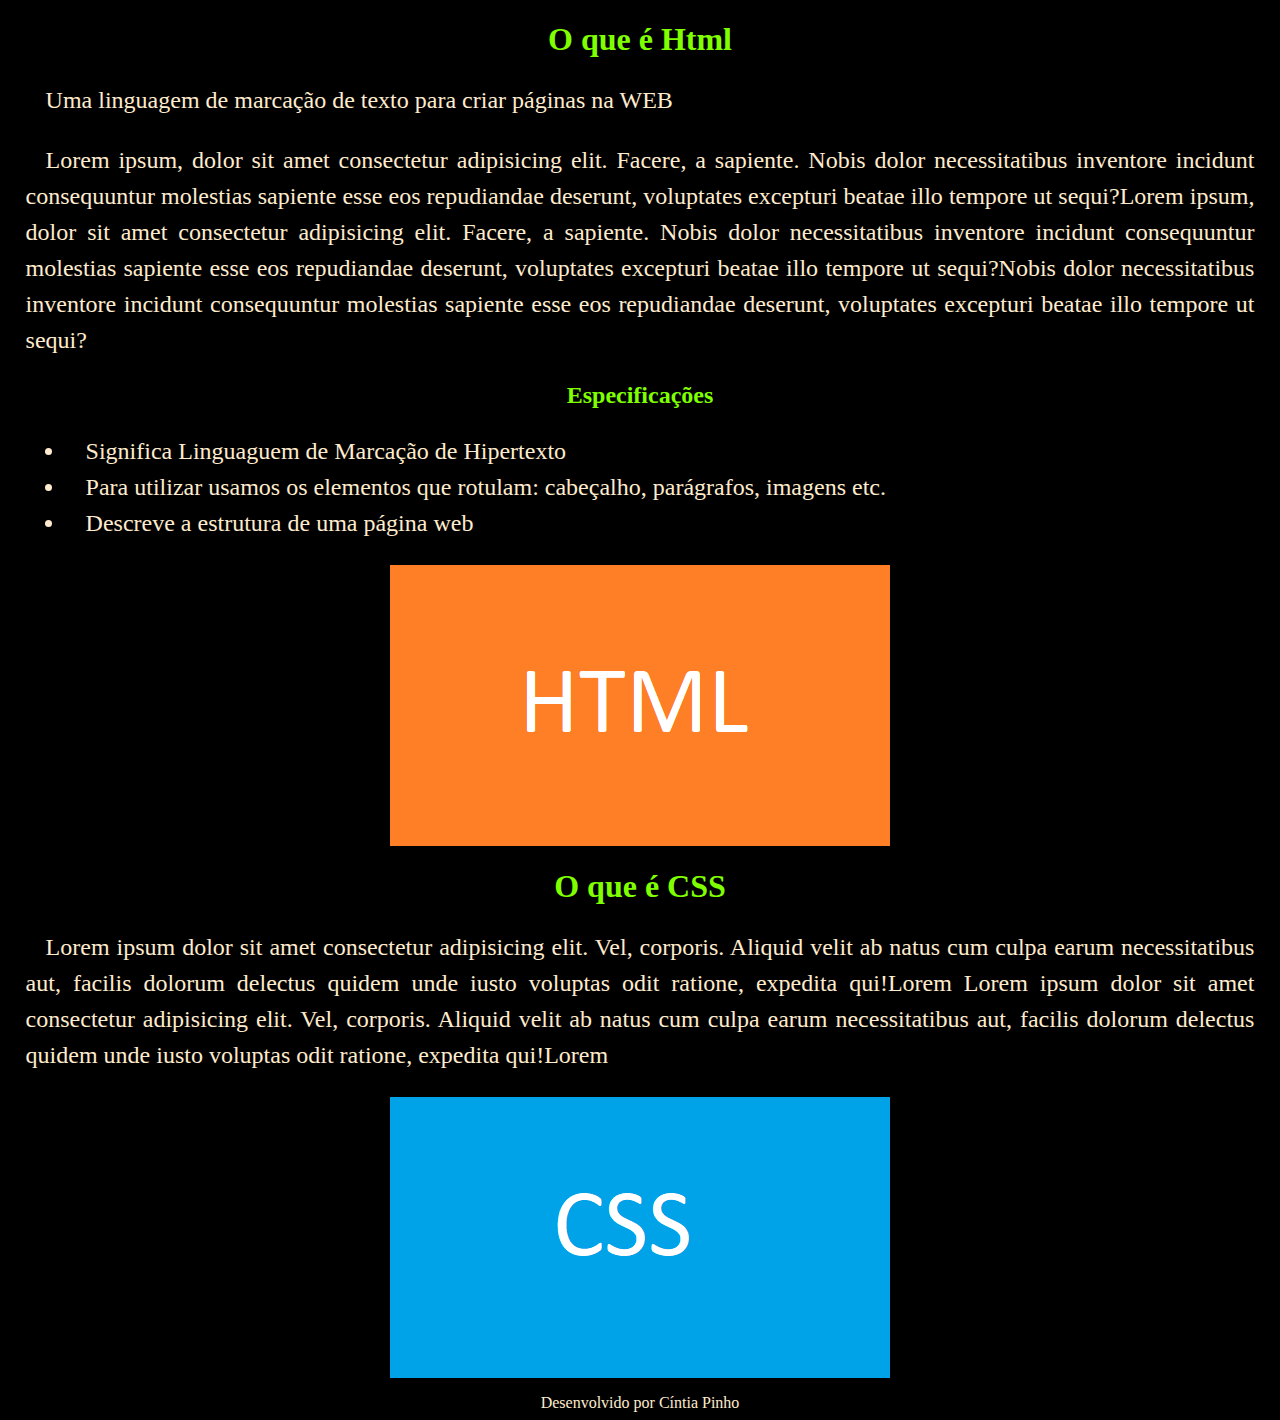
<file: cssinlineexterno/indexinterno.html>
<!DOCTYPE html>
<html lang="pt-br">
<head>
    <meta charset="UTF-8">
    <meta name="viewport" content="width=device-width, initial-scale=1.0">
    <title>Site sem Internet</title>
    <style>
        body{
            background-color: black;
            margin-left: 2%;
            margin-right: 2%;
            color: blanchedalmond;
        }
        h1,h2{
            text-align: center;
            color: chartreuse;
        }
        p, ul{
            text-align: justify;
            line-height: 1.5;
            font-size: 1.5em;
            text-indent: 20px;
        }
        img{
            display:block;
            margin: auto;
        }
        footer{
            text-align: center;
        }
    </style>
</head>
<body>
    <h1>O que é Html</h1>
    <p>Uma linguagem de marcação de texto para criar páginas na WEB</p>
    <p>Lorem ipsum, dolor sit amet consectetur adipisicing elit. Facere, a sapiente. Nobis dolor necessitatibus inventore incidunt consequuntur molestias sapiente esse eos repudiandae deserunt, voluptates excepturi beatae illo tempore ut sequi?Lorem ipsum, dolor sit amet consectetur adipisicing elit. Facere, a sapiente. Nobis dolor necessitatibus inventore incidunt consequuntur molestias sapiente esse eos repudiandae deserunt, voluptates excepturi beatae illo tempore ut sequi?Nobis dolor necessitatibus inventore incidunt consequuntur molestias sapiente esse eos repudiandae deserunt, voluptates excepturi beatae illo tempore ut sequi?</p>
    <h2>Especificações</h2>
    <ul>
        <li>Significa Linguaguem de Marcação de Hipertexto</li>
        <li>Para utilizar usamos os elementos que rotulam: cabeçalho, parágrafos, imagens etc.</li>
        <li>Descreve a estrutura de uma página web</li>
    </ul>
    <img src="img/imagem1.png" alt="um texto escrito imagem1 com fundo roxo">
    <h1>O que é CSS</h1>
    <p >Lorem ipsum dolor sit amet consectetur adipisicing elit. Vel, corporis. Aliquid velit ab natus cum culpa earum necessitatibus aut, facilis dolorum delectus quidem unde iusto voluptas odit ratione, expedita qui!Lorem Lorem ipsum dolor sit amet consectetur adipisicing elit. Vel, corporis. Aliquid velit ab natus cum culpa earum necessitatibus aut, facilis dolorum delectus quidem unde iusto voluptas odit ratione, expedita qui!Lorem</p>
    <figure>
        <img src="img/imagem2.png" alt="Imagem2 fundo azul cor amarela">
    </figure>    

    <footer>Desenvolvido por Cíntia Pinho</footer>
</body>
</html>
</file>
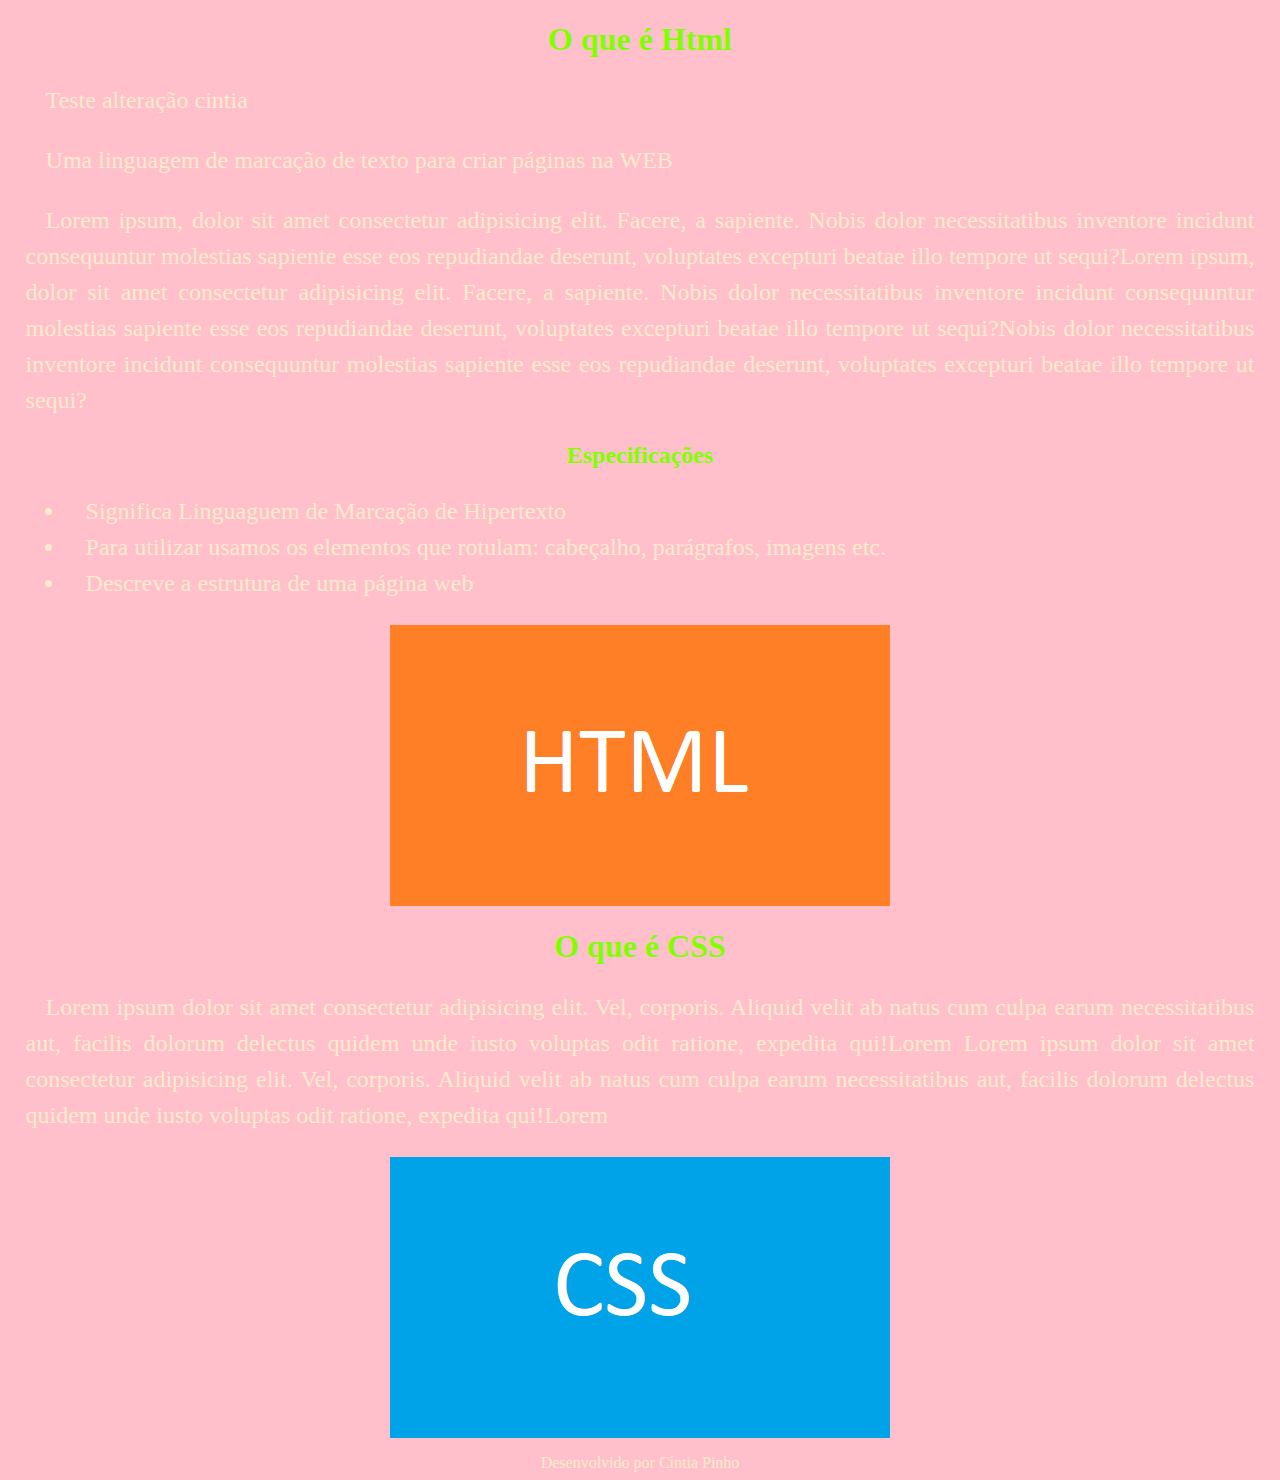
<file: cssinternoexterno/indexexterno.html>
<!DOCTYPE html>
<html lang="pt-br">
<head>
    <meta charset="UTF-8">
    <meta name="viewport" content="width=device-width, initial-scale=1.0">
    <link rel="stylesheet" href="css/estilo.css">
    <title>Site sem Internet</title>    
</head>
<body>
    <h1>O que é Html</h1>
    <p>Teste alteração cintia</p>
    <p>Uma linguagem de marcação de texto para criar páginas na WEB</p>
    <p>Lorem ipsum, dolor sit amet consectetur adipisicing elit. Facere, a sapiente. Nobis dolor necessitatibus inventore incidunt consequuntur molestias sapiente esse eos repudiandae deserunt, voluptates excepturi beatae illo tempore ut sequi?Lorem ipsum, dolor sit amet consectetur adipisicing elit. Facere, a sapiente. Nobis dolor necessitatibus inventore incidunt consequuntur molestias sapiente esse eos repudiandae deserunt, voluptates excepturi beatae illo tempore ut sequi?Nobis dolor necessitatibus inventore incidunt consequuntur molestias sapiente esse eos repudiandae deserunt, voluptates excepturi beatae illo tempore ut sequi?</p>
    <h2>Especificações</h2>
    <ul>
        <li>Significa Linguaguem de Marcação de Hipertexto</li>
        <li>Para utilizar usamos os elementos que rotulam: cabeçalho, parágrafos, imagens etc.</li>
        <li>Descreve a estrutura de uma página web</li>
    </ul>
    <img src="img/imagem1.png" alt="um texto escrito imagem1 com fundo roxo">
    <h1>O que é CSS</h1>
    <p >Lorem ipsum dolor sit amet consectetur adipisicing elit. Vel, corporis. Aliquid velit ab natus cum culpa earum necessitatibus aut, facilis dolorum delectus quidem unde iusto voluptas odit ratione, expedita qui!Lorem Lorem ipsum dolor sit amet consectetur adipisicing elit. Vel, corporis. Aliquid velit ab natus cum culpa earum necessitatibus aut, facilis dolorum delectus quidem unde iusto voluptas odit ratione, expedita qui!Lorem</p>
    <figure>
        <img src="img/imagem2.png" alt="Imagem2 fundo azul cor amarela">
    </figure>    

    <footer>Desenvolvido por Cíntia Pinho</footer>
</body>
</html>
</file>
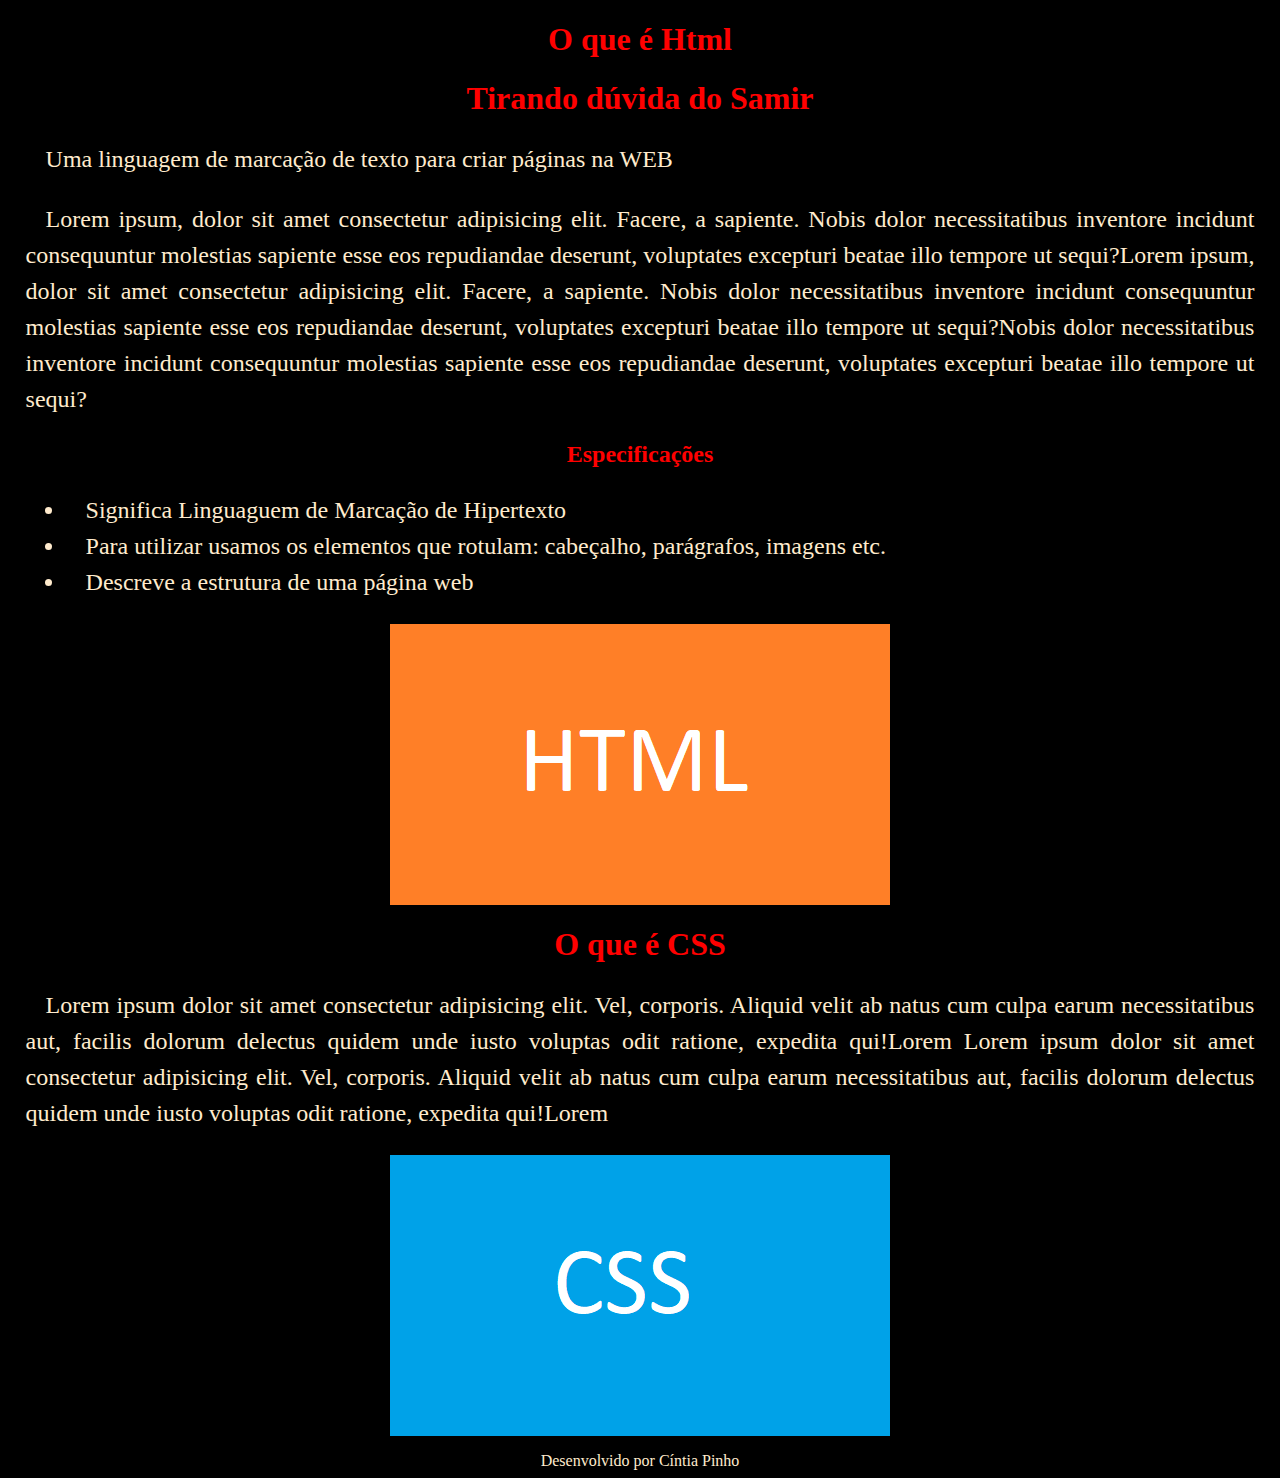
<file: cssinternoexterno/indexinterno.html>
<!DOCTYPE html>
<html lang="pt-br">
<head>
    <meta charset="UTF-8">
    <meta name="viewport" content="width=device-width, initial-scale=1.0">
    <title>Site sem Internet</title>
    <style>
        body{
            background-color: black;
            margin-left: 2%;
            margin-right: 2%;
            color: blanchedalmond;
        }
        h1,h2{
            text-align: center;
            color: red;
        }
        p, ul{
            text-align: justify;
            line-height: 1.5;
            font-size: 1.5em;
            text-indent: 20px;
        }
        img{
            display:block;
            margin: auto;
        }
        footer{
            text-align: center;
        }
    </style>
</head>
<body>
    <h1>O que é Html</h1>
    <h1>Tirando dúvida do Samir</h1>
    <p>Uma linguagem de marcação de texto para criar páginas na WEB</p>
    <p>Lorem ipsum, dolor sit amet consectetur adipisicing elit. Facere, a sapiente. Nobis dolor necessitatibus inventore incidunt consequuntur molestias sapiente esse eos repudiandae deserunt, voluptates excepturi beatae illo tempore ut sequi?Lorem ipsum, dolor sit amet consectetur adipisicing elit. Facere, a sapiente. Nobis dolor necessitatibus inventore incidunt consequuntur molestias sapiente esse eos repudiandae deserunt, voluptates excepturi beatae illo tempore ut sequi?Nobis dolor necessitatibus inventore incidunt consequuntur molestias sapiente esse eos repudiandae deserunt, voluptates excepturi beatae illo tempore ut sequi?</p>
    <h2>Especificações</h2>
    <ul>
        <li>Significa Linguaguem de Marcação de Hipertexto</li>
        <li>Para utilizar usamos os elementos que rotulam: cabeçalho, parágrafos, imagens etc.</li>
        <li>Descreve a estrutura de uma página web</li>
    </ul>
    <img src="img/imagem1.png" alt="um texto escrito imagem1 com fundo roxo">
    <h1>O que é CSS</h1>
    <p >Lorem ipsum dolor sit amet consectetur adipisicing elit. Vel, corporis. Aliquid velit ab natus cum culpa earum necessitatibus aut, facilis dolorum delectus quidem unde iusto voluptas odit ratione, expedita qui!Lorem Lorem ipsum dolor sit amet consectetur adipisicing elit. Vel, corporis. Aliquid velit ab natus cum culpa earum necessitatibus aut, facilis dolorum delectus quidem unde iusto voluptas odit ratione, expedita qui!Lorem</p>
    <figure>
        <img src="img/imagem2.png" alt="Imagem2 fundo azul cor amarela">
    </figure>    

    <footer>Desenvolvido por Cíntia Pinho</footer>
</body>
</html>
</file>
<file: css/estilo.css>
/* 
#4d3f72 azul escuro
#8a7c9c cinza
#c5c0c9 cinza claro
#dfe0e5 cinza clarinho
*/

*{
 margin: 0;
 padding: 0;
 box-sizing: border-box;
 font-family: "Jersey 15", sans-serif; 
 font-style: normal;
 scroll-behavior: smooth;

}

a{
  text-decoration: none;  
}


.logo{
  width: 35%;
}

.container {
    max-width: 1200px; /* Limita a largura máxima */
    margin: auto; /* Centraliza o container */
    padding: 20px; /* Adiciona espaçamento interno */
}

body{
    background-color: #f4f8fa;
}


section{
    scroll-margin-top: 90px;
}

header{
    background-color: #f4f8fa ;
    color: #000080;
    padding: 15px 15px 15px 15px;
    width: 100%;
    top: 0;
    position: fixed;
    z-index: 1000 ;

}
header .container{
    display: flex;
    justify-content: space-between;
    align-items: center;
    flex-wrap: wrap;
}
.logo{
    font-size: 3em;
    font-weight: bold;
}

nav ul{
    list-style: none;
    display: flex;
    flex-wrap: wrap;
    justify-content: center;
}

nav ul li{
    margin-left: 20px;
    font-size: 1.3em;
}

nav ul li a{
    color: #000080;
    text-decoration: none;    
}

.banner{
    background:url(../img/bannerfinal.png) no-repeat center/cover;
    height: 400px;
    display: flex;
    flex-direction: column;/*alterei */
    margin-top: 90px;
    align-items: flex-start;/*alterei */
    justify-content: center;
    padding-left: 30px; /*alterei */
    color: #fff;
    font-size: 1.6em;
    text-align:left;
    text-shadow: 2px 2px 5px #dfe0e5 ;
}

.bannercontato{
    background:url(../img/bannercontato.jpg) no-repeat center/cover;
    height: 400px;
    display: flex;
    flex-direction: column;/*alterei */
    margin-top: 90px;
    align-items: flex-start;/*alterei */
    justify-content: center;
    padding-left: 30px; /*alterei */
    color: #fff;
    font-size: 1.6em;
    text-align:left;
    text-shadow: 2px 2px 5px #dfe0e5 ;
}

.bannerdescritivo{
  background:url(../img/bannerdescritivo.webp) no-repeat center/cover;
  height: 400px;
  display: flex;
  flex-direction: column;/*alterei */
  margin-top: 90px;
  align-items: flex-start;/*alterei */
  justify-content: center;
  padding-left: 30px; /*alterei */
  color: #fff;
  font-size: 1.6em;
  text-align:left;
  text-shadow: 2px 2px 5px #dfe0e5 ;
}




#sobre{
    padding: 35px;
    background-color: #f4f8fa;
    color: #000080 ;
}

.sobre-container{
    display: flex;
    justify-content: space-between;
    align-items: center;
    gap: 40px;
    max-width: 1400px;
    margin: auto;
}

.sobre-texto{
    flex: 1;
    padding: 20px;

}

.sobre-texto h1{
 font-size: 1.7em;
 margin-bottom: 20px;
}

.sobre-texto p{
    font-size: 1.2em;
    line-height: 1.5;
    text-align: justify;
    margin-top: 10px;
   }

.sobre-texto h2{
    margin-top: 15px;

 }

.sobre-texto a{
    color: #000080;
    text-decoration: none;
    font-size: 1em;
 }

 .fonte{
    font-size:1em;
 }

.hex-grid{
    display: flex;
    flex-wrap: wrap;
    gap: 15px;
    justify-content: center;
    flex: 1;
}

.hex{
    width: 140px;
    height: 120px;
    clip-path: polygon(50% 0%, 93% 25%, 93% 75%, 50% 100%, 7% 75%, 7% 25%);
    overflow: hidden;
    background-color: #ccc;
    position: relative;
}

.hex img{
    width: 100%;
    height: 100%;
    object-fit: cover;
}  

.imgcard{
    width: 70%;
}

.centralizado{
    text-align: center;
}

#acao .container {
    display: grid; /* Ativa o layout em grade (grid) */
    grid-template-columns: repeat(auto-fit, minmax(200px, 1fr)); 
    /* Cria colunas que se ajustam automaticamente ao tamanho da tela.
       Cada coluna terá no mínimo 200px e ocupará uma fração igual (1fr) do espaço disponível. */
    gap: 20px; /* Espaço entre os itens do grid */
    text-align: center; /* Centraliza o texto dentro de cada item */
    padding: 50px 0; /* Espaçamento acima e abaixo do container */
}

#acao .item {
    background-color: white; /* Fundo branco para o card */
    border: 1px solid #ddd; /* Borda fina e cinza clara */
    border-radius: 10px; /* Bordas arredondadas */
    padding: 20px; /* Espaçamento interno */
    box-shadow: 0 6px 8px rgba(0, 0, 0, 0.6); /* Sombra suave ao redor */
    transition: transform 0.2s ease, box-shadow 0.2s ease; 
    /* Transição suave ao passar o mouse (hover ou active) */
    cursor: pointer; /* Muda o cursor para a “mãozinha” indicando que é clicável */
  
}

#acao .item:hover {
    transform: translateY(-5px); /* Move o card levemente para cima */
    box-shadow: 0 8px 16px rgba(0, 0, 0, 0.2); /* Sombra mais destacada ao passar o mouse */
}

#acao .item:active {
    transform: scale(0.98); /* Reduz levemente o tamanho do card ao clicar */
    box-shadow: 0 4px 6px rgba(0, 0, 0, 0.15); /* Sombra mais suave ao clicar */
}

#acao .item p {
    margin-top: 15px; /* Espaço acima do parágrafo */
    font-size: 1.2em; /* Tamanho da fonte um pouco menor que o padrão */
    color: #000080; /* Cor do texto (roxo escuro) */
}

#acao .imagem img {
    width: 100%; /* Imagem ocupa toda a largura do container pai */
    max-width: 150px; /* Mas nunca ultrapassa 150px de largura */
    height: auto; /* Mantém a proporção original da imagem */
    margin-bottom: 10px; /* Espaço abaixo da imagem */
}
.centraliza{
    text-align: center;
}

.galeria {
    display: grid;
    grid-template-columns: repeat(auto-fit, minmax(250px, 1fr));
    gap: 20px;
    padding: 20px;
    justify-items: center;
  }
  
  .galeria img {
    width: 100%;
    max-width: 100%;
    height: 200px;
    object-fit: cover;
    box-shadow: 0 4px 12px rgba(0, 0, 0, 0.25);
    border-radius: 10px;
    transition: transform 0.3s ease;
  }
  
  .galeria img:hover {
    transform: scale(1.03);
  }


  .formulario-contato {
    background-color: #fff;
    padding: 30px;
    border-radius: 12px;
    box-shadow: 0 8px 15px rgba(0, 0, 0, 0.1);
    max-width: 800px;
    margin: auto;
    margin-top: 40px;
    color: #000080;
  }
  
  .grupo-form {
    display: flex;
    flex-direction: column;
    margin-bottom: 20px;
    font-size: 1.2em;
  }
  
  .grupo-form input,
  .grupo-form select,
  .grupo-form textarea {
    padding: 10px;
    border: 1px solid #ccc;
    border-radius: 6px;
    font-size: 1em;
    margin-top: 8px;
  }
  
  .grupo-form input[type="checkbox"],
  .grupo-form input[type="radio"] {
    margin-right: 8px;
    margin-top: 0;
  }
  
  .grupo-form label {
    margin-bottom: 5px;
    font-weight: bold;
  }

  input[type="range"] {
    accent-color: #000080; /* Muda a cor da barra e do botão nas versões modernas */
  }  

/* Faz o footer ficar no rodapé da página de enviado */
body.paginamensagem {
  display: flex;
  flex-direction: column;
  min-height: 100vh;
}

body.paginamensagem main {
  flex: 1;
}

.mensagem{
  margin-top: 10%;
  background-color: aquamarine;
}
/*modal*/


.modal {
    background: white;
    padding: 20px;
    border-radius: 12px;
    box-shadow: 0 4px 10px rgba(0,0,0,0.1);
    margin: auto;    
    text-align: justify;    
  } 

  .btn {
    display: inline-block;
    margin-top: 15px;
    padding: 10px 20px;
    background: #000080;
    color: white;
    text-decoration: none;
    border-radius: 6px;
    cursor: pointer;
  }

  /* Modal */

  .modal {
    margin-top: 50px;
    position: fixed;
    top: 0;
    left: 0;
    right: 0;
    width: 100vw;
    height: 100vh;
    background: rgba(0, 0, 0, 0.6);
    display: none;
    justify-content: center;
    align-items: center;
  }

  .modal:target {
    display: flex;
  }

.modal-content {
    max-height: 90vh;
    overflow-y: auto;
    background: white;
    padding: 30px;
    border-radius: 10px;
    max-width: 600px;
    text-align: justify;
    box-shadow: 0 5px 20px rgba(0, 0, 0, 0.2);
  }

  .modal-content h4{
    margin-top: 2%;
    font-size: 1.1rem;
    margin-bottom: 2%;
   
  }

  .listacard{
    margin-top: 1%;
    margin-left: 10%;
  }

  .modal-content h3{
    margin-top: 2%;
    margin-bottom: 2%;
    font-size: 1.4rem;
  }

  .close-btn {
    margin-top: 20px;
    display: inline-block;
    padding: 8px 16px;
    background: #dc3545;
    color: white;
    border-radius: 6px;
    text-decoration: none;
  }

/* Estilo tabela */

.tabela-container {
  width: 100%;
  overflow-x: auto; /* Ativa rolagem horizontal se precisar */
  -webkit-overflow-scrolling: touch; /* Rolagem suave no mobile */
}

.tabela-container table {
  min-width: 600px; /* Define um tamanho mínimo para não “espremê-la” demais */
}

.tabela-ia {
  width: 100%;
  border-collapse: collapse;
  margin: 20px 0;
  font-size: 1rem;
  background-color: rgba(0, 0, 0, 0.6); /* Fundo translúcido */
  color: #00ffe0; /* Cor ciano futurista */
  border-radius: 8px;
  overflow: hidden;
}

.tabela-ia th, 
.tabela-ia td {
  padding: 12px 15px;
  text-align: left;
  border-bottom: 1px solid rgba(0, 255, 224, 0.3);
}

.tabela-ia thead {
  background: linear-gradient(90deg, #00ffe0, #0078ff);
  color: #000;
  font-weight: bold;
}

.tabela-ia tbody tr:hover {
  background-color: rgba(0, 255, 224, 0.1);
  transition: background-color 0.3s ease;
}

.tabela-ia tbody tr:last-child td {
  border-bottom: none;
}

 /* ====== Estilos do jogo ====== */

 .mainjogo {
  margin-top: 200px; /* ajuste conforme a altura do header */
}

 .jogo-container{
  position: relative;
  width: 100%;
  max-width: 960px;
  height: 520px;
  margin: 24px auto;
  border: 3px solid #000080;
  border-radius: 12px;
  overflow: hidden;
  background-image: url("https://www.adrenaline.com.br/wp-content/uploads/2024/03/inteligencia-artificial.jpg");
  background-size: cover;
  background-position: center;
}
.jogo-container::before{
  content:"";
  position:absolute;
  top:0; left:0; right:0; bottom:0;
  background-color: rgba(0,0,0,0.3); /* transparência da imagem */
  pointer-events:none;
}
.dropzone{
  position:absolute;
  width:45%; height:42%;
  border:2px dashed rgba(255,255,255,0.9);
  border-radius:10px;
  display:flex; flex-wrap: wrap; gap:8px;
  align-items:flex-start; justify-content:flex-start;
  padding:10px; 
  color:#fff;
  background: rgba(0,0,0,0.25);
}
.dropzone h3{
  margin:0 0 6px;
  font-size:16px; width:100%;
  text-shadow:1px 1px 2px rgba(0,0,0,.4);
}
.topleft    { top:12px;  left:12px;  }
.topright   { top:12px;  right:12px; }
.bottomleft { bottom:12px; left:12px;}
.bottomright{ bottom:12px; right:12px;}
.dropzone.over{
  border-style: solid;
  box-shadow:0 0 0 3px rgba(255,255,255,.2) inset;
}
.tray{
  max-width:960px; margin: 0 auto;
  display:flex; flex-wrap: wrap; gap:10px;
  align-items:center; justify-content:center;
  margin-bottom:40px;
}
.item{
  padding:10px 14px;
  border-radius:999px;
  background:#fff;
  border:2px solid #1f3b8f;
  color:#000080;  
  cursor: grab; user-select:none;
}
.item:active{ cursor: grabbing; }
.item.ok{ background:#24c47e; color:#fff; border-color:#24c47e; }
.item.nope{
  animation: shake .25s linear 2;
  border-color:#d14141;
}
@keyframes shake{
  0%,100%{ transform: translateX(0); }
  25%{ transform: translateX(-6px); }
  75%{ transform: translateX(6px); }
}


  /* Opcional: força 4 colunas apenas em telas grandes */
@media (min-width: 1200px) {
    .galeria {
      grid-template-columns: repeat(4, 1fr);
    }
  }

  @media (max-width:800px){

    .mainjogo {
      margin-top: 220px; /* ajuste conforme a altura do header */
    }
  }




@media (max-width:675px){


  .logo{
    width: 45%;
  }
    header .container, .sobre-container{
        flex-direction: column;
        text-align: center;        
    }

    .mainjogo {
      margin-top: 320px; /* ajuste conforme a altura do header */
    }

    nav ul{
        margin-top: 10px;
        flex-direction: column;        
    }
    
    .banner{
        margin-top: 160px;
    }
    section{
        scroll-margin-top: 200px;
    }

     .modal{
        margin-top: 100px;
    } 
    
    .modal-content{
        max-height: 60vh;
    }   

    .formulario-contato {
        padding: 20px;
      }
}
</file>
<file: cssinternoexterno/css/estilo.css>
body{
    background-color: pink;
    margin-left: 2%;
    margin-right: 2%;
    color: blanchedalmond;
}
h1,h2{
    text-align: center;
    color: chartreuse;
}
p, ul{
    text-align: justify;
    line-height: 1.5;
    font-size: 1.5em;
    text-indent: 20px;
}
img{
    display:block;
    margin: auto;
}
footer{
    text-align: center;
}
</file>
